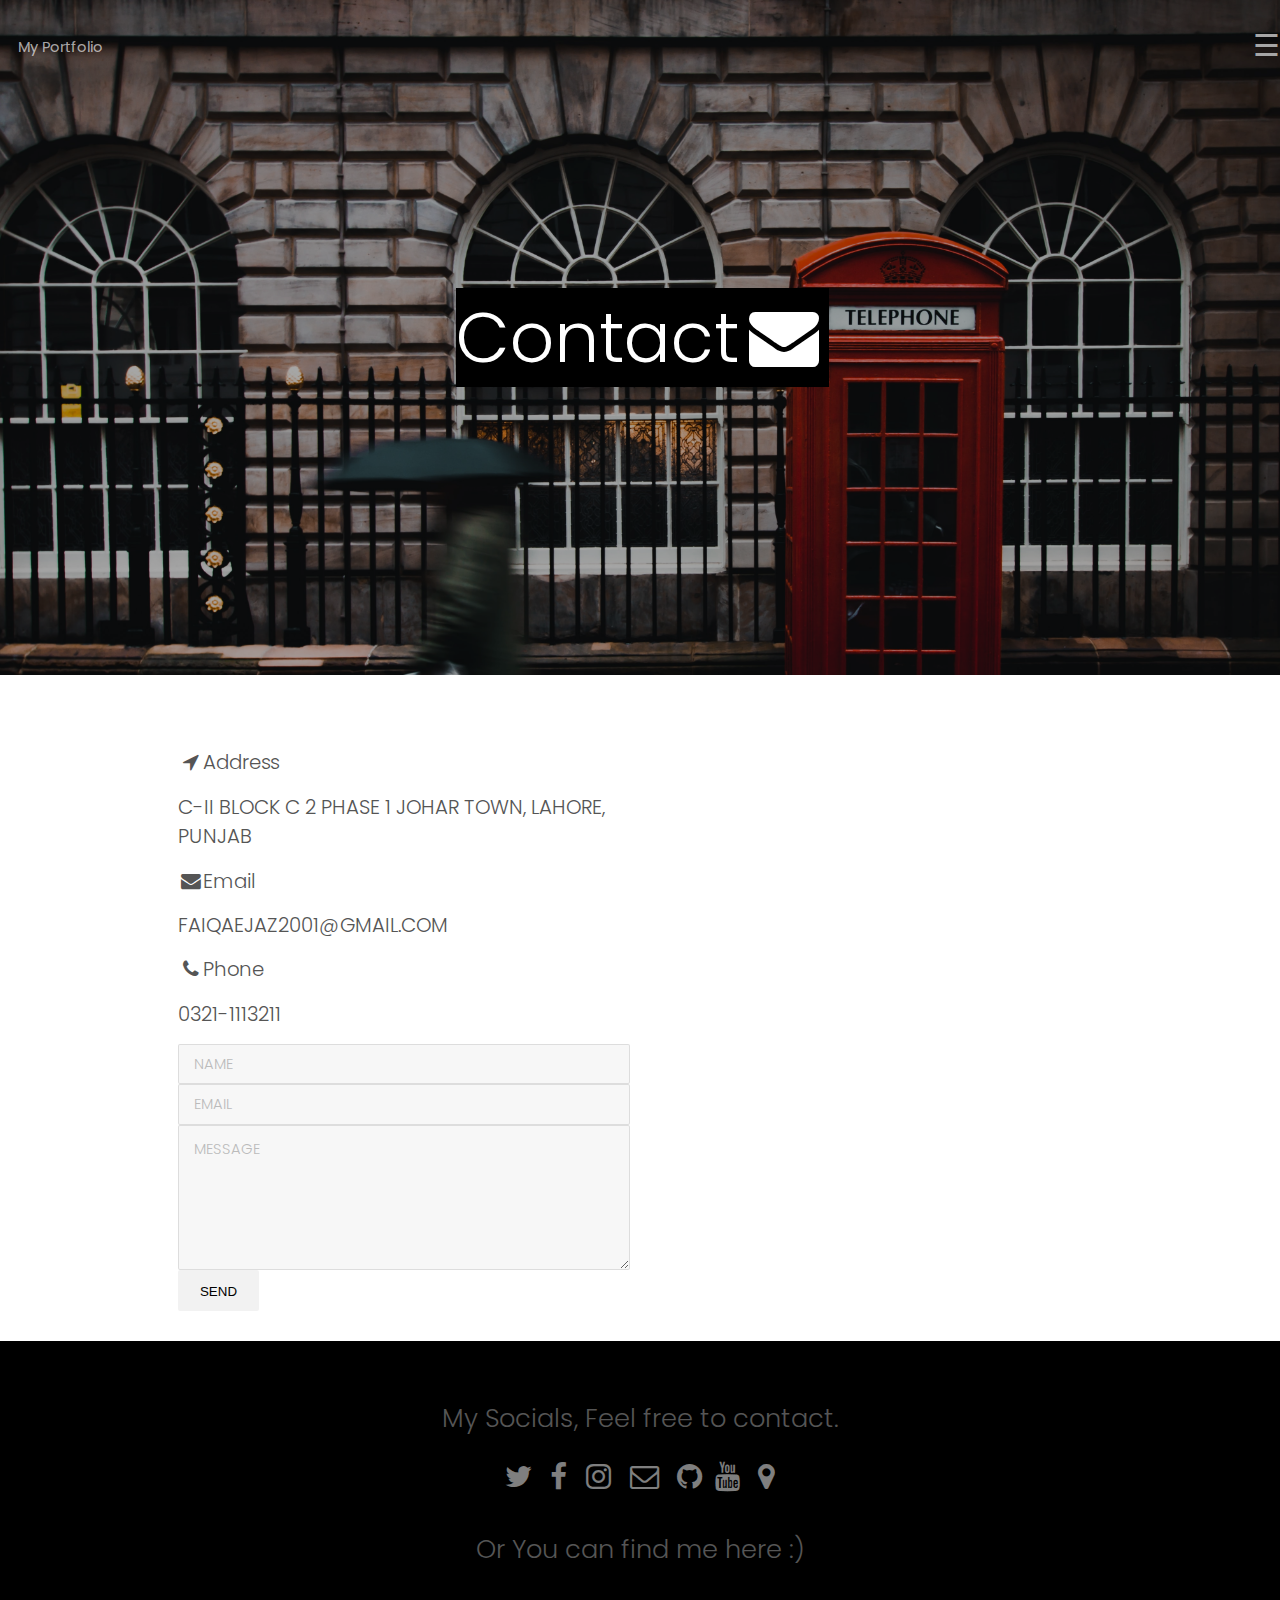
<file: contact.html>
<!DOCTYPE HTML>
<html lang="en">
	<head>
		<title>Faiqa Ejaz :)</title>
		<meta charset="utf-8" />
		<meta name="viewport" content="width=device-width, initial-scale=1" />
		<link rel="stylesheet" href="assets/css/main.css" />
    <script type="text/javascript">
    </script>
	</head>
	<body>
		<!-- Header -->
		<header id="header" class="alt">
			<div class="logo"><a href=""> <span>My Portfolio&nbsp;</span></a></div>
			
			<div id="myNav" class="overlay">
			  <a href="javascript:void(0)" class="closebtn" onclick="closeNav()">&times;</a>
			  <div class="overlay-content">
          <a href="./index.html"><i class="fa fa-fw fa-home"></i> Home</a>
					<a href="./personalities.html"><i class="fa fa-fw fa-user"></i>Fav Personalities</a>
					<a href="./cities.html"><i class="fa fa-fw fa-camera-retro"></i>Fav Cities</a>
					<a href="./tourist.html"><i class="fa fa-fw fa-globe"></i>Fav Tourist Spots</a>
					<a href="./contact.html"><i class="fa fa-fw fa-envelope"></i>Contact</a>
			  </div>
			</div>
			<span style="font-size:30px;cursor:pointer" onclick="openNav()"> &#9776;  </span>
			
			<script>
			function openNav() {
			  document.getElementById("myNav").style.height = "100%";
			}
			
			function closeNav() {
			  document.getElementById("myNav").style.height = "0%";
            }
			</script>
     </header>
		<!-- Banner -->
			<section class="banner full">
				<article>
          <img src="images/contact.jpg"  alt="" />
          <div class="inner">
            <header>
              <div class="align-center">
                <a href="#contact" class="btn">Contact<i class="fa fa-fw fa-envelope"></i></a>
              </footer>
            </div>
            </header>
          </div>
          <style>
          .btn{
            font-size: 70px;
            background-color: black;
            }
          </style>
        </article>
        </section>

<!-- contact -->
<div id="contact"></div>
<div class="container">
<div class="row">
  <section class="contact">
    <div class="section-center clearfix">
      <article class="contact-info">
        <div class="contact-item">
          <h3 class="contact-title">
            <span class="contact-icon">
              <i class="fa fa-fw fa-location-arrow"></i>Address</span>
          </h3>
          <h3 class="contact-text">
            C-II Block C 2 Phase 1 Johar Town, Lahore, Punjab
          </h3>
        </div>
        <div class="contact-item">
          <h3 class="contact-title">
            <span class="contact-icon"><i class="fa fa-fw fa-envelope"></i></span
            >Email
          </h3>
          <h3 class="contact-text">faiqaejaz2001@gmail.com</h3>
        </div>
        <div class="contact-item">
          <h3 class="contact-title">
            <span class="contact-icon"><i class="fa fa-fw fa-phone"></i></span
            >Phone
          </h3>
          <h3 class="contact-text">0321-1113211</h3>
        </div>
      </article>
    </div>
      <!--Form-->
      <article class="contact-form">
        <form
          action="https://formspree.io/learncodetutorial@gmail.com"
          method="POST"
          class="form-group"
        >
          <input
            type="text"
            name="Name"
            placeholder="Name"
            class="form-control"
          />
          <input
            type="email"
            name="Email"
            placeholder="Email"
            class="form-control"
          />
          <textarea
            name="Message"
            rows="5"
            class="form-control"
            placeholder="Message"
          ></textarea>
          <button type="submit" class="main-btn">send</button>
        </form>
      </div>
      </article>
      </div>
  </section>
</div>
</div>

<style>
.contact-text {
  text-transform: uppercase;
}
.form-control::placeholder {
  color: var(--primaryColor);
  text-transform: uppercase;
  letter-spacing: var(--letterSpacing);
}
 @media screen and (min-width: 992px) {
  .contact-info,
  .contact-form {
    float: left;
    width: 90%;
    padding: 0 1rem;
  }
  .contact-info {
    padding-top: 5rem;
  }
} 
</style>
  			<!-- Footer -->
			<footer id="footer">
				<h2>My Socials, Feel free to contact.</h2>
				<div class="container">
					<ul class="icons">
						<li><a href="https://twitter.com/?lang=en" class="icon fa-twitter"><span class="label">Twitter</span></a></li>
						<li><a href="https://www.facebook.com/" class="icon fa-facebook"><span class="label">Facebook</span></a></li>
						<li><a href="https://www.instagram.com/" class="icon fa-instagram"><span class="label">Instagram</span></a></li>
						<li><a href="https://mail.google.com/mail/u/0/#inbox" class="icon fa-envelope-o"><span class="label">Email</span></a></li>
						<li><a href="https://github.com/faiqa7" class="icon fa fa-fw fa-github"></a></li>
            <li><a href="https://youtu.be/xFYvAy6H_ac" class="icon fa-youtube"><span class="label">Email</span></a></li>
						<li><a href="https://www.google.com/maps/place/University+of+Management+%26+Technology/@31.451599,74.291241,16.75z/data=!4m5!3m4!1s0x39190143e0e99feb:0xf39379efff4dd86!8m2!3d31.4517252!4d74.2936701" class="icon fa-map-marker"><span class="label">Email</span></a></li>
						</ul>
						</div>
				       <h2>Or You can find me here :)</h2>
				       <p> <iframe src="https://www.google.com/maps/embed?pb=!1m18!1m12!1m3!1d3403.6345925134315!2d74.29148141499414!3d31.451725181392355!2m3!1f0!2f0!3f0!3m2!1i1024!2i768!4f13.1!3m3!1m2!1s0x39190143e0e99feb%3A0xf39379efff4dd86!2sUniversity%20of%20Management%20%26%20Technology!5e0!3m2!1sen!2s!4v1612850833117!5m2!1sen!2s" 
						width="400" height="300" frameborder="0" style="border:0;" allowfullscreen="" aria-hidden="false" tabindex="0"></iframe></p>
				<div >
					 @Faiqa Ejaz
				</div>
			</footer>
        <!-- Scripts -->
			<script src="assets/js/jquery.min.js"></script>
			<script src="assets/js/jquery.scrollex.min.js"></script>
			<script src="assets/js/skel.min.js"></script>
			<script src="assets/js/util.js"></script>
			<script src="assets/js/main.js"></script>
			
	</body>
</html>
</file>
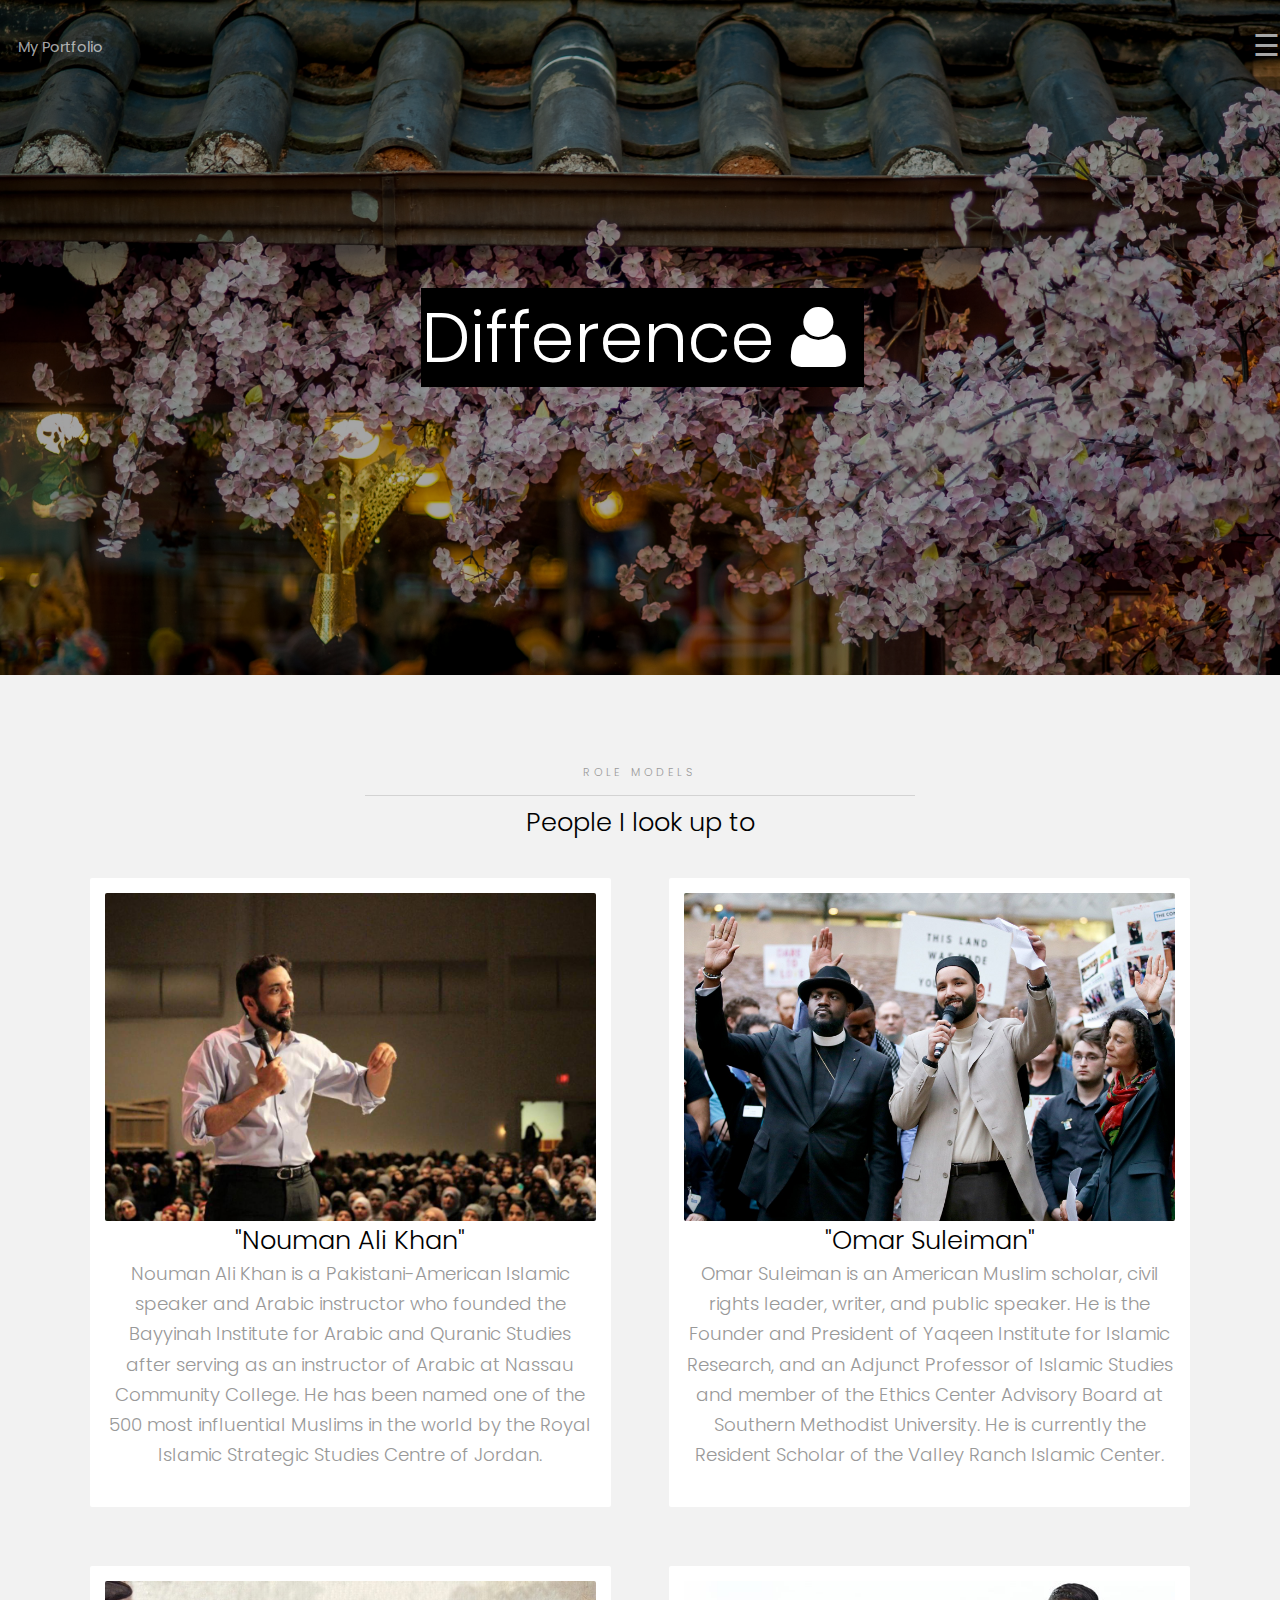
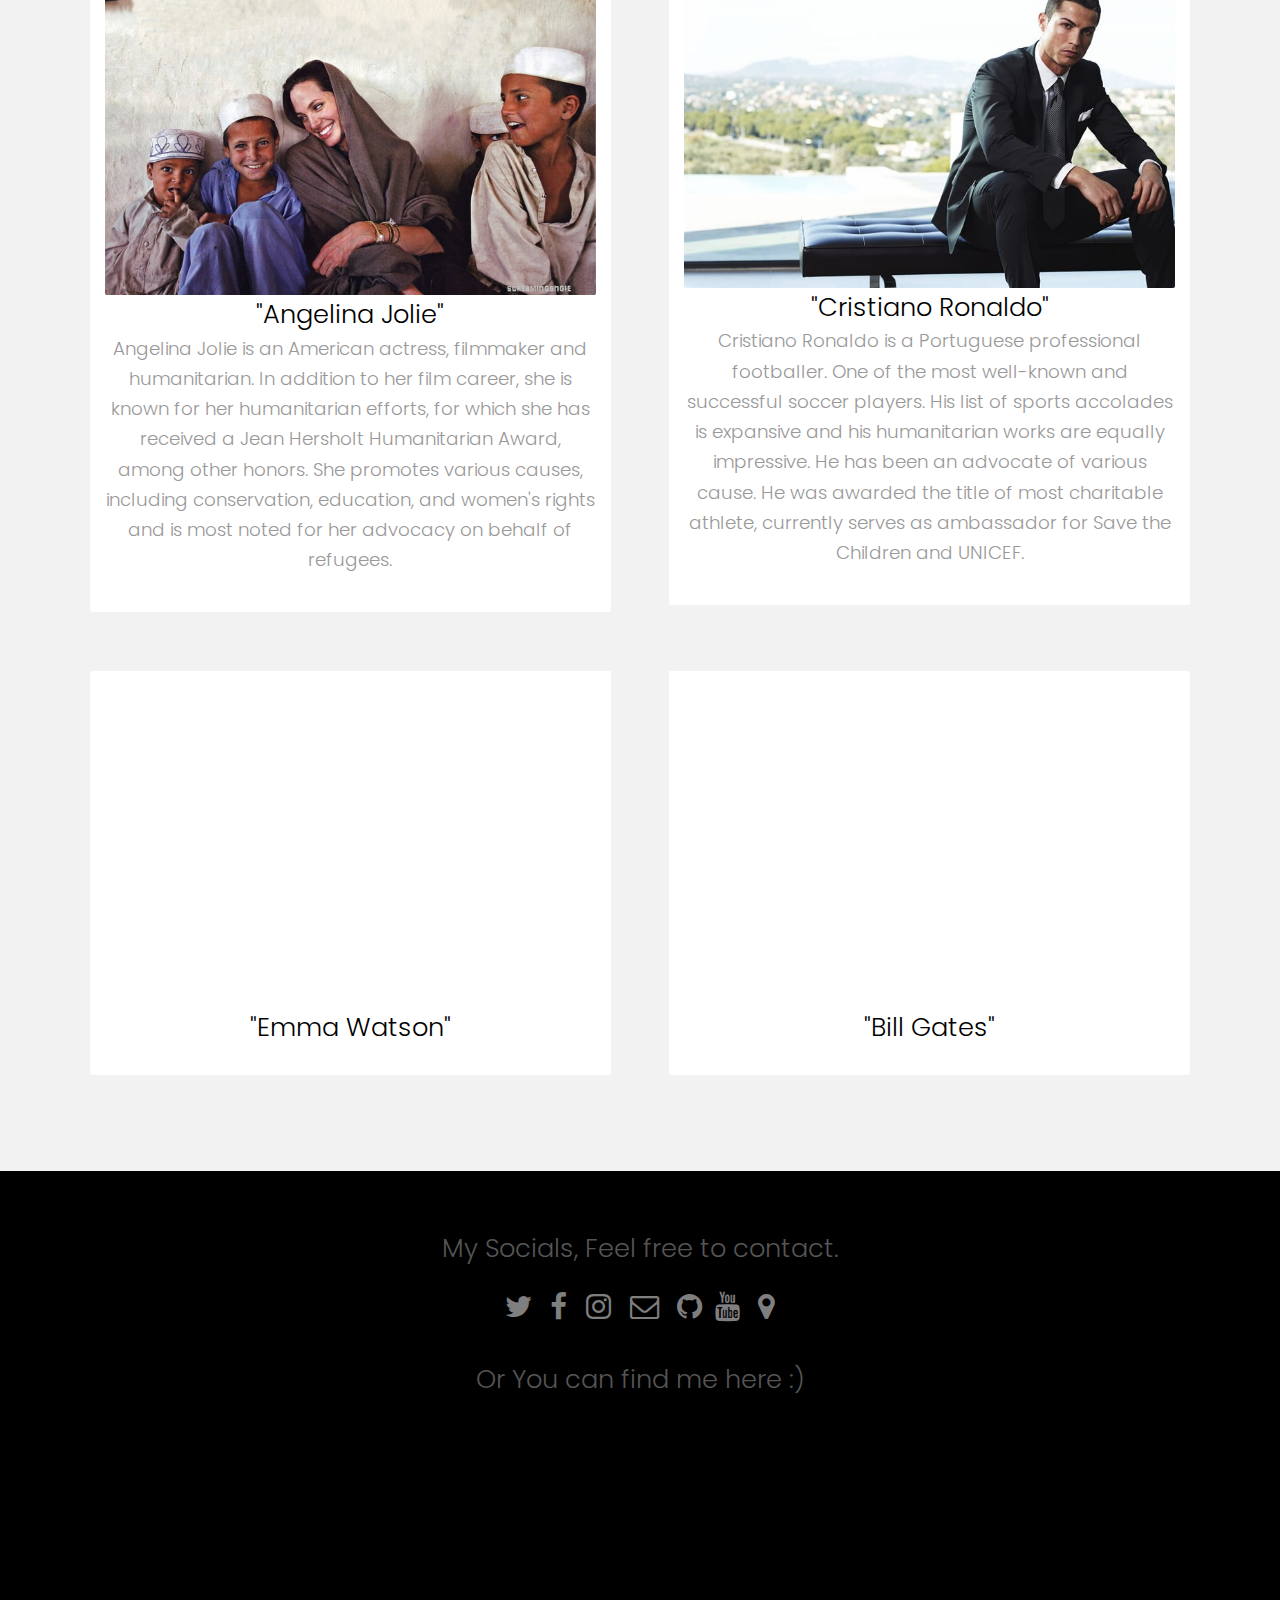
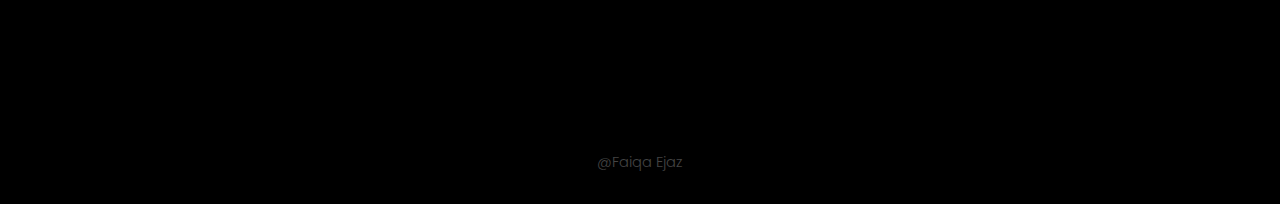
<file: personalities.html>
<!DOCTYPE HTML>
<html lang="en">
	<head>
		<title>Faiqa Ejaz :)</title>
		<meta charset="utf-8" />
		<meta name="viewport" content="width=device-width, initial-scale=1" />
		<link rel="stylesheet" href="assets/css/main.css" />
    <script type="text/javascript">
    </script>
	</head>
	<body>
		<!-- Header -->
		<header id="header" class="alt">
			<div class="logo"><a href=""> <span>My Portfolio&nbsp;</span></a></div>
			
			<div id="myNav" class="overlay">
			  <a href="javascript:void(0)" class="closebtn" onclick="closeNav()">&times;</a>
			  <div class="overlay-content">
                <a href="./index.html"><i class="fa fa-fw fa-home"></i> Home</a>
                <a href="./personalities.html"><i class="fa fa-fw fa-user"></i>Fav Personalities</a>
                <a href="./cities.html"><i class="fa fa-fw fa-camera-retro"></i>Fav Cities</a>
                <a href="./tourist.html"><i class="fa fa-fw fa-globe"></i>Fav Tourist Spots</a>
                <a href="./contact.html"><i class="fa fa-fw fa-envelope"></i>Contact</a>
             </div>
			</div>
			<span style="font-size:30px;cursor:pointer" onclick="openNav()"> &#9776;  </span>
			
			<script>
			function openNav() {
			  document.getElementById("myNav").style.height = "100%";
			}
			
			function closeNav() {
			  document.getElementById("myNav").style.height = "0%";
            }
			</script>
     </header>
		<!-- Banner -->
			<section class="banner full">
				<article>
					<img src="images/per.jpg"  alt="" />
					<div class="inner">
						<header>
							<div class="align-center">
								<a href="#three" class="btn">Difference<i class="fa fa-fw fa-user"></i></a>
							</footer>
						</div>
						</header>
					</div>
					<style>
					.btn{
						font-size: 70px;
						background-color: black;
						}
					</style>
				</article>
            </section>
        <!-- Personalities -->
			<section id="three" class="wrapper style2">
				<div class="inner">
					<header class="align-center">
						<p class="special">Role Models</p>
						<h2>People I look up to</h2>
					</header>
					<div class="gallery">
                        <div>
							<div class="image fit">
								<a href="https://en.wikipedia.org/wiki/Nouman_Ali_Khan"><img src="images/nouman.jpg" alt=""></a>
								<div class="inner">
									<header class="align-center">
										<h2>"Nouman Ali Khan"</h2>
										<p>Nouman Ali Khan is a Pakistani-American Islamic speaker and Arabic instructor who founded the Bayyinah Institute for Arabic
											 and Quranic Studies after serving as an instructor of Arabic at Nassau Community College.
											 He has been named one of the 500 most influential Muslims in the world by the Royal Islamic Strategic Studies Centre of Jordan.</p>
								    </header>
								</div>
							</div>
						</div>
						<div>
							<div class="image fit">
						    <a href="https://en.wikipedia.org/wiki/Omar_Suleiman_(imam)"><img src="images/omar.jpg" alt=""></a> 
							<div class="inner">
								<header class="align-center">
									<h2>"Omar Suleiman"</h2>
									<p>Omar Suleiman is an American Muslim scholar, civil rights leader, writer, and public speaker. 
										He is the Founder and President of Yaqeen Institute for Islamic Research, and an Adjunct 
										Professor of Islamic Studies and member of the Ethics Center Advisory Board at Southern Methodist University.
									    He is currently the Resident Scholar of the Valley Ranch Islamic Center.
										</p>
							          
									</header>
							</div>
						     </div>
						</div>
						<div>
							<div class="image fit">
						    <a href="https://en.wikipedia.org/wiki/Angelina_Jolie"><img src="images/angelina.jpg" alt=""></a> 
							<div class="inner">
								<header class="align-center">
									<h2>"Angelina Jolie"</h2>
									<p>Angelina Jolie is an American actress, filmmaker and humanitarian. In addition to her film career, 
										 she is known for her humanitarian efforts, for which she has received a Jean Hersholt Humanitarian Award,
										  among other honors. 
										 She promotes various causes, including conservation, education, and women's rights and is most noted for her advocacy on behalf of refugees.
										 
									</p>
							    </header>
							</div>
						     </div>
						</div>
						<div>
							<div class="image fit">
						    <a href="https://en.wikipedia.org/wiki/Cristiano_Ronaldo"><img src="images/CR.jpg" alt=""></a> 
							<div class="inner">
								<header class="align-center">
									<h2>"Cristiano Ronaldo"</h2>
									<p>Cristiano Ronaldo is a Portuguese professional footballer. One of the most well-known and successful soccer players. 
										His list of sports accolades is expansive and his humanitarian works are equally impressive. He has been an advocate of various cause.
										He was awarded the title of most charitable athlete, currently serves as ambassador 
										for Save the Children and UNICEF. 
									</p>
							    </header>
							</div>
						     </div>
						</div>
						<div>
							<div class="image fit">
						    <a><iframe width="530" height="315" src="https://www.youtube.com/embed/2C4c7VR8X7I" title="YouTube video player" frameborder="0" allow="accelerometer; autoplay; clipboard-write; encrypted-media; gyroscope; picture-in-picture" allowfullscreen></iframe></a> 
							<div class="inner">
								<header class="align-center">
									<h2>"Emma Watson"</h2>
							    </header>
							</div>
						     </div>
						</div>
					    <div>
							<div class="image fit">
						    <a><iframe width="530" height="315" src="https://www.youtube.com/embed/JaF-fq2Zn7I" title="YouTube video player" frameborder="0" allow="accelerometer; autoplay; clipboard-write; encrypted-media; gyroscope; picture-in-picture" allowfullscreen></iframe></a> 
							<div class="inner">
								<header class="align-center">
									<h2>"Bill Gates"</h2>
							    </header>
							</div>
						     </div>
						</div>
					</section>



  			<!-- Footer -->
			<footer id="footer">
				<h2>My Socials, Feel free to contact.</h2>
				<div class="container">
					<ul class="icons">
						<li><a href="https://twitter.com/?lang=en" class="icon fa-twitter"><span class="label">Twitter</span></a></li>
						<li><a href="https://www.facebook.com/" class="icon fa-facebook"><span class="label">Facebook</span></a></li>
						<li><a href="https://www.instagram.com/" class="icon fa-instagram"><span class="label">Instagram</span></a></li>
						<li><a href="https://mail.google.com/mail/u/0/#inbox" class="icon fa-envelope-o"><span class="label">Email</span></a></li>
						<li><a href="https://github.com/faiqa7" class="icon fa fa-fw fa-github"></a></li>
                        <li><a href="https://youtu.be/xFYvAy6H_ac" class="icon fa-youtube"><span class="label">Email</span></a></li>
						<li><a href="https://www.google.com/maps/place/University+of+Management+%26+Technology/@31.451599,74.291241,16.75z/data=!4m5!3m4!1s0x39190143e0e99feb:0xf39379efff4dd86!8m2!3d31.4517252!4d74.2936701" class="icon fa-map-marker"><span class="label">Email</span></a></li>
						</ul>
						</div>
				       <h2>Or You can find me here :)</h2>
				       <p> <iframe src="https://www.google.com/maps/embed?pb=!1m18!1m12!1m3!1d3403.6345925134315!2d74.29148141499414!3d31.451725181392355!2m3!1f0!2f0!3f0!3m2!1i1024!2i768!4f13.1!3m3!1m2!1s0x39190143e0e99feb%3A0xf39379efff4dd86!2sUniversity%20of%20Management%20%26%20Technology!5e0!3m2!1sen!2s!4v1612850833117!5m2!1sen!2s" 
						width="400" height="300" frameborder="0" style="border:0;" allowfullscreen="" aria-hidden="false" tabindex="0"></iframe></p>
				<div >
					 @Faiqa Ejaz
				</div>
			</footer>
        <!-- Scripts -->
			<script src="assets/js/jquery.min.js"></script>
			<script src="assets/js/jquery.scrollex.min.js"></script>
			<script src="assets/js/skel.min.js"></script>
			<script src="assets/js/util.js"></script>
			<script src="assets/js/main.js"></script>
			
	</body>
</html>
</file>
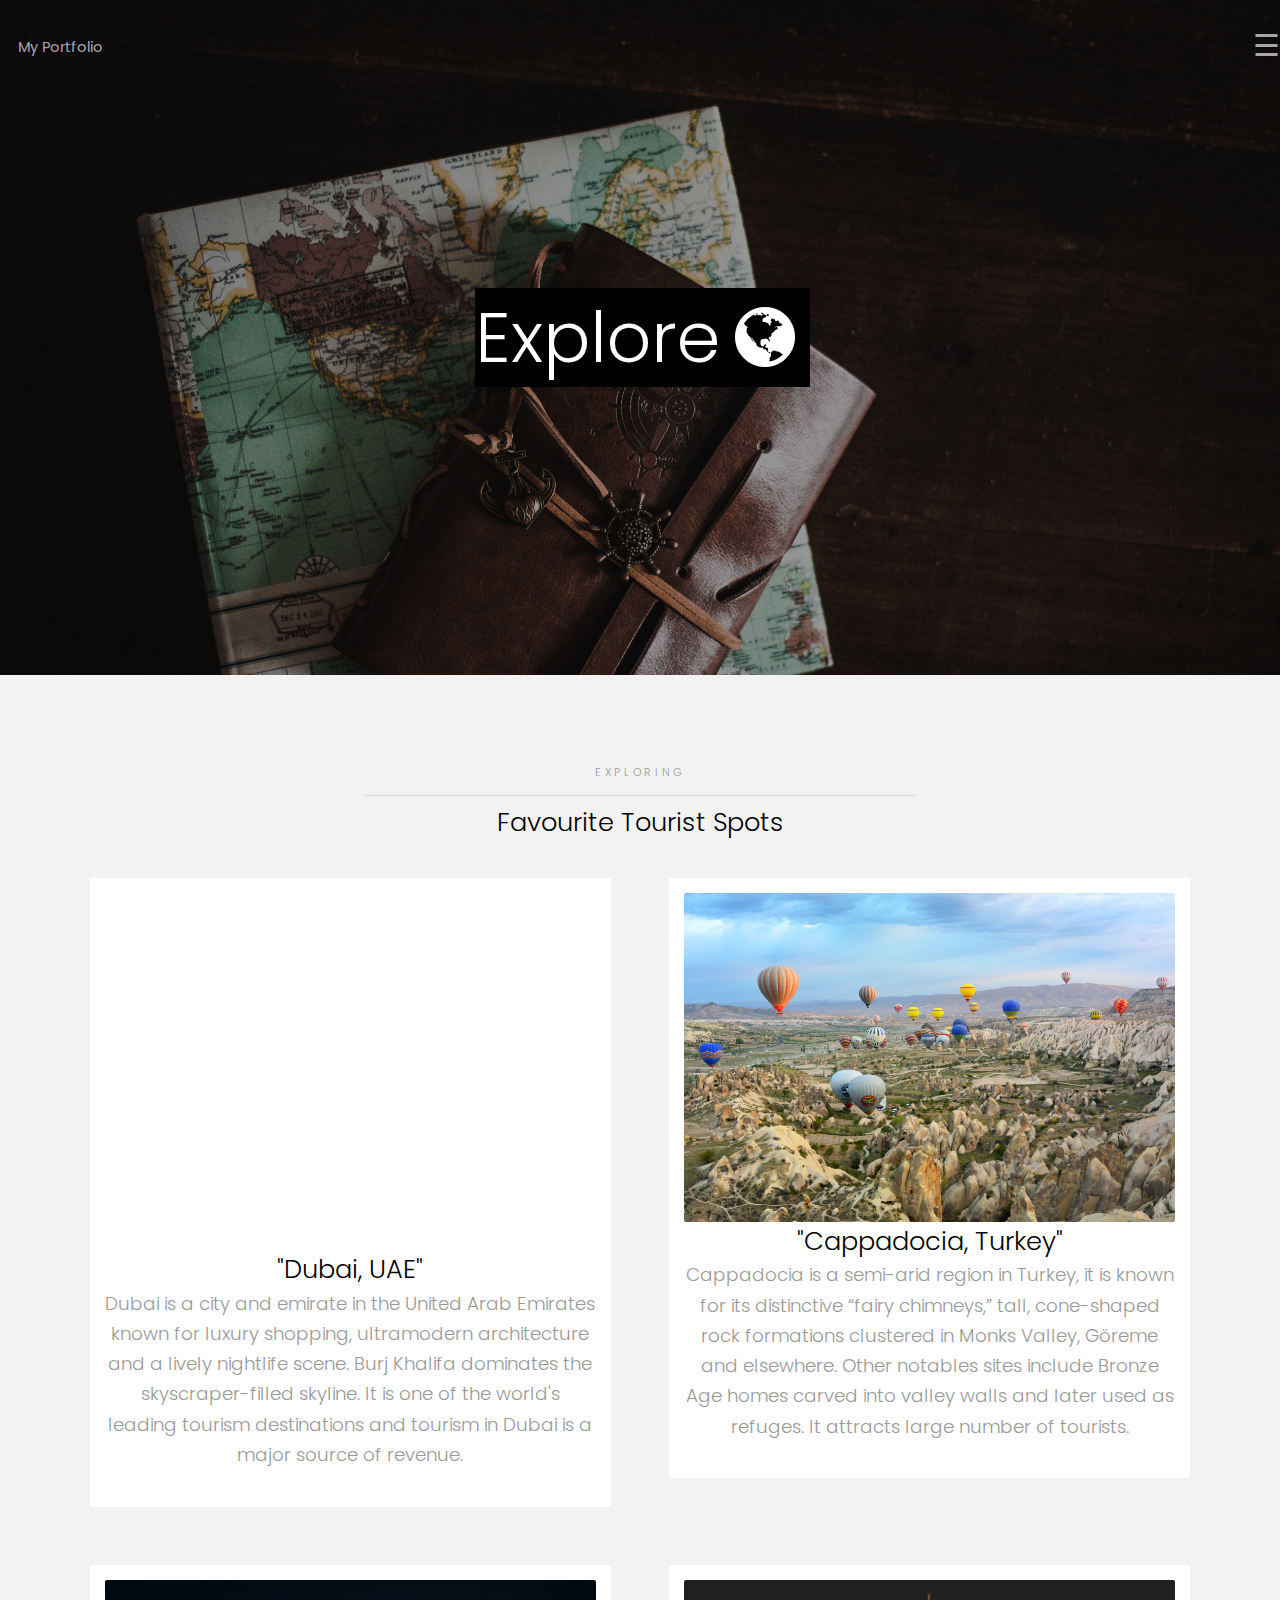
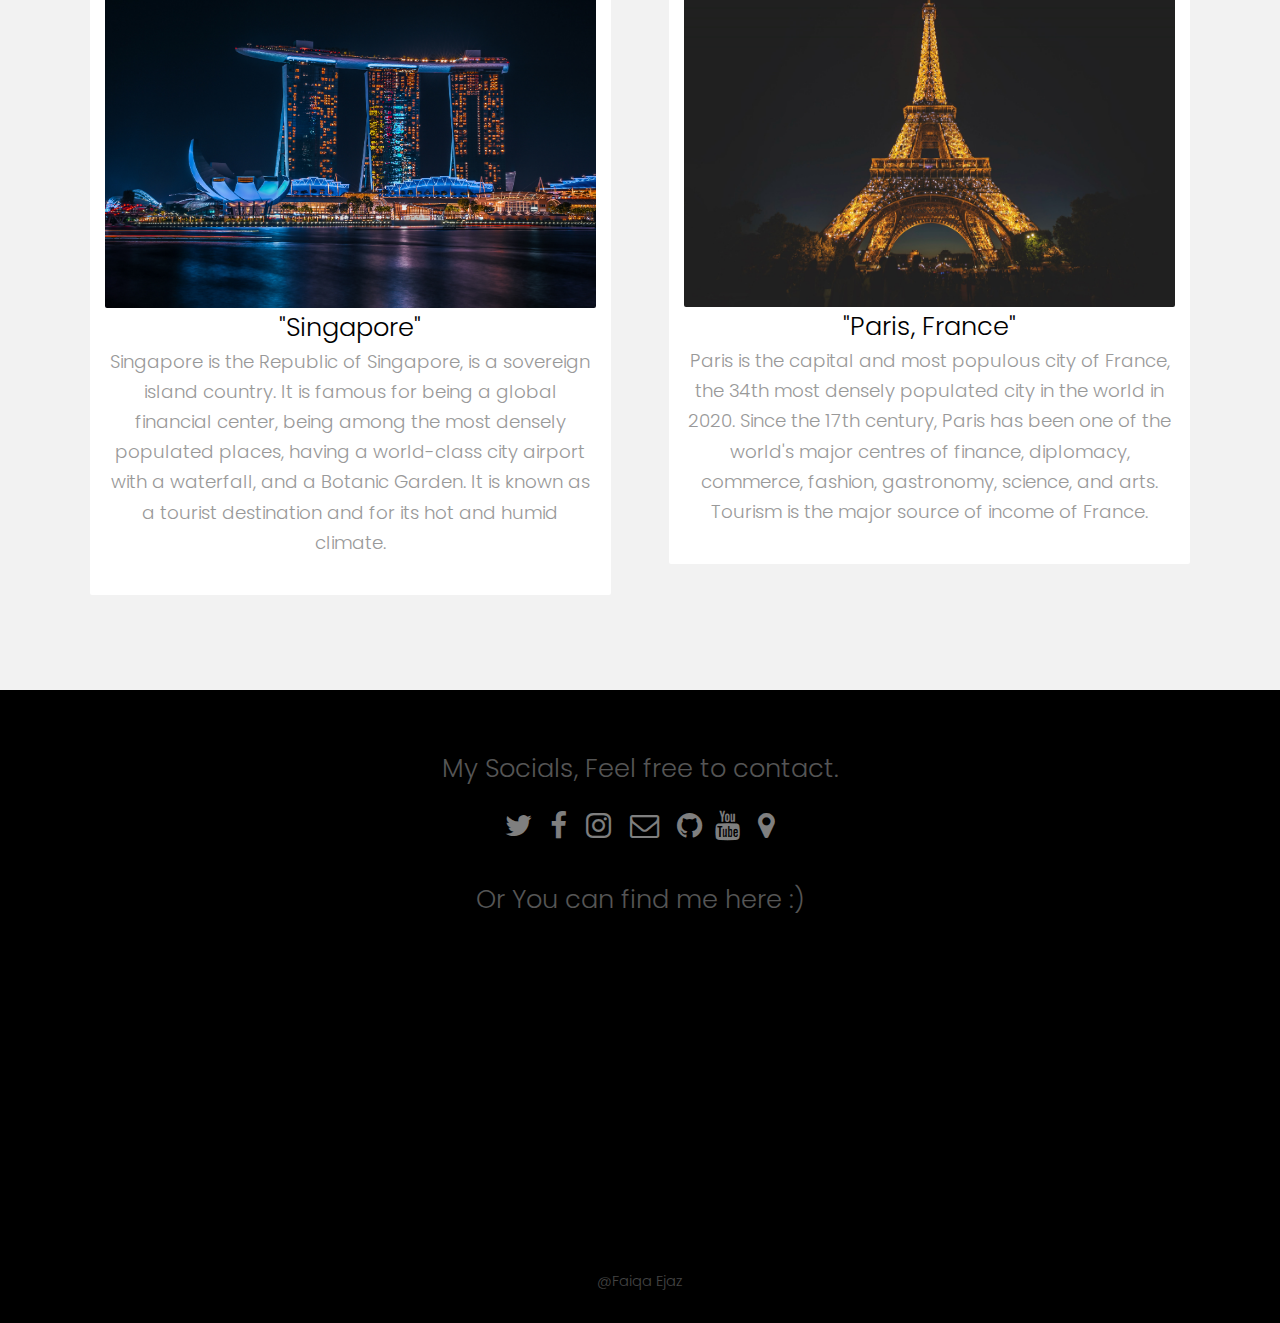
<file: tourist.html>
<!DOCTYPE HTML>
<html lang="en">
	<head>
		<title>Faiqa Ejaz :)</title>
		<meta charset="utf-8" />
		<meta name="viewport" content="width=device-width, initial-scale=1" />
		<link rel="stylesheet" href="assets/css/main.css" />
    <script type="text/javascript">
    </script>
	</head>
	<body>
		<!-- Header -->
		<header id="header" class="alt">
			<div class="logo"><a href=""> <span>My Portfolio&nbsp;</span></a></div>
			
			<div id="myNav" class="overlay">
			  <a href="javascript:void(0)" class="closebtn" onclick="closeNav()">&times;</a>
			  <div class="overlay-content">
                <a href="./index.html"><i class="fa fa-fw fa-home"></i> Home</a>
                <a href="./personalities.html"><i class="fa fa-fw fa-user"></i>Fav Personalities</a>
                <a href="./cities.html"><i class="fa fa-fw fa-camera-retro"></i>Fav Cities</a>
                <a href="./tourist.html"><i class="fa fa-fw fa-globe"></i>Fav Tourist Spots</a>
                <a href="./contact.html"><i class="fa fa-fw fa-envelope"></i>Contact</a>
          </div>
			</div>
			<span style="font-size:30px;cursor:pointer" onclick="openNav()"> &#9776;  </span>
			
			<script>
			function openNav() {
			  document.getElementById("myNav").style.height = "100%";
			}
			
			function closeNav() {
			  document.getElementById("myNav").style.height = "0%";
            }
			</script>
     </header>
		<!-- Banner -->
			<section class="banner full">
				<article>
					<img src="images/exp.jpg"  alt="" />
					<div class="inner">
						<header>
							<div class="align-center">
								<a href="#three" class="btn">Explore<i class="fa fa-fw fa-globe"></i></a>
							</footer>
						</div>
						</header>
					</div>
					<style>
					.btn{
						font-size: 70px;
						background-color:black;
						}
					</style>
				</article>
            </section>
	     <!-- Tourist -->
			<section id="three" class="wrapper style2">
				<div class="inner">
					<header class="align-center">
						<p class="special">Exploring</p>
						<h2>Favourite Tourist Spots</h2>
					</header>
					<div class="gallery">
                        <div>
							<div class="image fit">
								<a><iframe width="530" height="350" src="https://www.youtube.com/embed/IdejM6wCkxA" title="YouTube video player" frameborder="0" allow="" allowfullscreen></iframe></a>
								<div class="inner">
									<header class="align-center">
										<h2>"Dubai, UAE"</h2>
										<P>Dubai is a city and emirate in the United Arab Emirates known for luxury shopping, ultramodern architecture and a lively nightlife scene. Burj Khalifa dominates the skyscraper-filled skyline. 
										   It is one of the world's leading tourism destinations and tourism in Dubai is a major source of revenue.
										</P>
								    </header>
								</div>
							</div>
						</div>
						<div>
							<div class="image fit">
						    <a href="https://youtu.be/x8wxfvo0rtM"><img src="images/turkey2.jpg" alt=""></a> 
							<div class="inner">
								<header class="align-center">
									<h2>"Cappadocia, Turkey"</h2>
									<p>Cappadocia is a semi-arid region in Turkey, it is known for its distinctive “fairy chimneys,” tall, cone-shaped rock formations clustered in Monks Valley, Göreme and elsewhere.
										 Other notables sites include Bronze Age homes carved into valley walls and later used as refuges. 
									     It attracts large number of tourists.
									</p>
							          
									</header>
							</div>
						     </div>
						</div>
						<div>
							<div class="image fit">
						    <a href="https://youtu.be/aaGJ_fDcceg"><img src="images/sing1.jpg" alt=""></a> 
							<div class="inner">
								<header class="align-center">
									<h2>"Singapore"</h2>
									<p>Singapore is the Republic of Singapore, is a sovereign island country.
										It is famous for being a global financial center, being among the most densely populated places, having a world-class city airport with a waterfall, and a Botanic Garden.
										It is known as a tourist destination and for its hot and humid climate.

									</p>
							    </header>
							</div>
						     </div>
						</div>
						<div>
							<div class="image fit">
						    <a href="https://youtu.be/72kRM86V-dw"><img src="images/paris1.jpg" alt=""></a> 
							<div class="inner">
								<header class="align-center">
									<h2>"Paris, France"</h2>
									<p>Paris is the capital and most populous city of France, the 34th most densely populated city in the world in 2020. 
										Since the 17th century, Paris has been one of the world's major centres of finance, diplomacy, commerce, fashion, gastronomy, science, and arts. 
										Tourism is the major source of income of France.

									</p>
							    </header>
							</div>
						     </div>
						</div>
					</section>

  			<!-- Footer -->
			<footer id="footer">
				<h2>My Socials, Feel free to contact.</h2>
				<div class="container">
					<ul class="icons">
						<li><a href="https://twitter.com/?lang=en" class="icon fa-twitter"><span class="label">Twitter</span></a></li>
						<li><a href="https://www.facebook.com/" class="icon fa-facebook"><span class="label">Facebook</span></a></li>
						<li><a href="https://www.instagram.com/" class="icon fa-instagram"><span class="label">Instagram</span></a></li>
						<li><a href="https://mail.google.com/mail/u/0/#inbox" class="icon fa-envelope-o"><span class="label">Email</span></a></li>
						<li><a href="https://github.com/faiqa7" class="icon fa fa-fw fa-github"></a></li>
                        <li><a href="https://youtu.be/xFYvAy6H_ac" class="icon fa-youtube"><span class="label">Email</span></a></li>
						<li><a href="https://www.google.com/maps/place/University+of+Management+%26+Technology/@31.451599,74.291241,16.75z/data=!4m5!3m4!1s0x39190143e0e99feb:0xf39379efff4dd86!8m2!3d31.4517252!4d74.2936701" class="icon fa-map-marker"><span class="label">Email</span></a></li>
						</ul>
						</div>
				       <h2>Or You can find me here :)</h2>
					   <p> <iframe src="https://www.google.com/maps/embed?pb=!1m18!1m12!1m3!1d3403.6345925134315!2d74.29148141499414!3d31.451725181392355!2m3!1f0!2f0!3f0!3m2!1i1024!2i768!4f13.1!3m3!1m2!1s0x39190143e0e99feb%3A0xf39379efff4dd86!2sUniversity%20of%20Management%20%26%20Technology!5e0!3m2!1sen!2s!4v1612850833117!5m2!1sen!2s" 
						width="400" height="300" frameborder="0" style="border:0;" allowfullscreen="" aria-hidden="false" tabindex="0"></iframe>
					   </p>
						<div >
					 @Faiqa Ejaz
				</div>
			</footer>
        <!-- Scripts -->
			<script src="assets/js/jquery.min.js"></script>
			<script src="assets/js/jquery.scrollex.min.js"></script>
			<script src="assets/js/skel.min.js"></script>
			<script src="assets/js/util.js"></script>
			<script src="assets/js/main.js"></script>
			
	</body>
</html>
</file>
<file: assets/css/main.css>
@charset "UTF-8";
@import url(font-awesome.min.css);
@import url("https://fonts.googleapis.com/css?family=Poppins:300,400,500,600,700");

/* Reset */

	html, body, div, span, applet, object, iframe, h1, h2, h3, h4, h5, h6, p, blockquote, pre, a, abbr, acronym, address, big, cite, code, del, dfn, em, img, ins, kbd, q, s, samp, small, strike, strong, sub, sup, tt, var, b, u, i, center, dl, dt, dd, ol, ul, li, fieldset, form, label, legend, table, caption, tbody, tfoot, thead, tr, th, td, article, aside, canvas, details, embed, figure, figcaption, footer, header, hgroup, menu, nav, output, ruby, section, summary, time, mark, audio, video {
		margin: 0;
		padding: 0;
		border: 0;
		font-size: 100%;
		font: inherit;
		vertical-align: baseline;
	}

	article, aside, details, figcaption, figure, footer, header, hgroup, menu, nav, section {
		display: block;
	}

	body {
		line-height: 1;
	}

	ol, ul {
		list-style: none;
	}

	blockquote, q {
		quotes: none;
	}

	blockquote:before, blockquote:after, q:before, q:after {
		content: '';
		content: none;
	}

	table {
		border-collapse: collapse;
		border-spacing: 0;
	}

	body {
		-webkit-text-size-adjust: none;
	}

/* Box Model */

	*, *:before, *:after {
		-moz-box-sizing: border-box;
		-webkit-box-sizing: border-box;
		box-sizing: border-box;
	}

/* Containers */

	.container {
		margin-left: auto;
		margin-right: auto;
	}

	.container.\31 25\25 {
		width: 100%;
		max-width: 100rem;
		min-width: 80rem;
	}

	.container.\37 5\25 {
		width: 60rem;
	}

	.container.\35 0\25 {
		width: 40rem;
	}

	.container.\32 5\25 {
		width: 20rem;
	}

	.container {
		width: 80rem;
	}

	body {
		font-family: 'Lato', sans-serif;
	  }
	  
	  .overlay {
		height: 0%;
		width: 100%;
		position: fixed;
		z-index: 1;
		top: 0;
		left: 0;
		background-color: rgb(0,0,0);
		background-color: rgba(0,0,0, 0.9);
		overflow-y: hidden;
		transition: 0.5s;
	  }
	  
	  .overlay-content {
		position: relative;
		top: 25%;
		width: 100%;
		text-align: center;
		margin-top: 30px;
	  }
	  
	  .overlay a {
		padding: 8px;
		text-decoration: none;
		font-size: 36px;
		color: #818181;
		display: block;
		transition: 0.3s;
	  }
	  
	  .overlay a:hover, .overlay a:focus {
		color: #f1f1f1;
	  }
	  
	  .overlay .closebtn {
		position: absolute;
		top: 20px;
		right: 45px;
		font-size: 60px;
	  }
	  
	  @media screen and (max-height: 450px) {
		.overlay {overflow-y: auto;}
		.overlay a {font-size: 20px}
		.overlay .closebtn {
		font-size: 40px;
		top: 15px;
		right: 35px;
		}
	  }

	@media screen and (max-width: 1680px) {

		.container.\31 25\25 {
			width: 100%;
			max-width: 100rem;
			min-width: 80rem;
		}

		.container.\37 5\25 {
			width: 60rem;
		}

		.container.\35 0\25 {
			width: 40rem;
		}

		.container.\32 5\25 {
			width: 20rem;
		}

		.container {
			width: 80rem;
		}

	}

	@media screen and (max-width: 1280px) {

		.container.\31 25\25 {
			width: 100%;
			max-width: 81.25rem;
			min-width: 65rem;
		}

		.container.\37 5\25 {
			width: 48.75rem;
		}

		.container.\35 0\25 {
			width: 32.5rem;
		}

		.container.\32 5\25 {
			width: 16.25rem;
		}

		.container {
			width: 65rem;
		}

	}

	@media screen and (max-width: 980px) {

		.container.\31 25\25 {
			width: 100%;
			max-width: 112.5%;
			min-width: 90%;
		}

		.container.\37 5\25 {
			width: 67.5%;
		}

		.container.\35 0\25 {
			width: 45%;
		}

		.container.\32 5\25 {
			width: 22.5%;
		}

		.container {
			width: 90%;
		}

	}

	@media screen and (max-width: 736px) {

		.container.\31 25\25 {
			width: 100%;
			max-width: 112.5%;
			min-width: 90%;
		}

		.container.\37 5\25 {
			width: 67.5%;
		}

		.container.\35 0\25 {
			width: 45%;
		}

		.container.\32 5\25 {
			width: 22.5%;
		}

		.container {
			width: 90% !important;
		}

	}

	@media screen and (max-width: 480px) {

		.container.\31 25\25 {
			width: 100%;
			max-width: 112.5%;
			min-width: 90%;
		}

		.container.\37 5\25 {
			width: 67.5%;
		}

		.container.\35 0\25 {
			width: 45%;
		}

		.container.\32 5\25 {
			width: 22.5%;
		}

		.container {
			width: 90% !important;
		}

	}

/* Grid */

	.row {
		border-bottom: solid 1px transparent;
		-moz-box-sizing: border-box;
		-webkit-box-sizing: border-box;
		box-sizing: border-box;
	}

	.row > * {
		float: left;
		-moz-box-sizing: border-box;
		-webkit-box-sizing: border-box;
		box-sizing: border-box;
	}

	.row:after, .row:before {
		content: '';
		display: block;
		clear: both;
		height: 0;
	}

	.row.uniform > * > :first-child {
		margin-top: 0;
	}

	.row.uniform > * > :last-child {
		margin-bottom: 0;
	}

	.row.\30 \25 > * {
		padding: 0 0 0 0rem;
	}

	.row.\30 \25 {
		margin: 0 0 -1px 0rem;
	}

	.row.uniform.\30 \25 > * {
		padding: 0rem 0 0 0rem;
	}

	.row.uniform.\30 \25 {
		margin: 0rem 0 -1px 0rem;
	}

	.row > * {
		padding: 0 0 0 2rem;
	}

	.row {
		margin: 0 0 -1px -2rem;
	}

	.row.uniform > * {
		padding: 2rem 0 0 2rem;
	}

	.row.uniform {
		margin: -2rem 0 -1px -2rem;
	}

	.row.\32 00\25 > * {
		padding: 0 0 0 4rem;
	}

	.row.\32 00\25 {
		margin: 0 0 -1px -4rem;
	}

	.row.uniform.\32 00\25 > * {
		padding: 4rem 0 0 4rem;
	}

	.row.uniform.\32 00\25 {
		margin: -4rem 0 -1px -4rem;
	}

	.row.\31 50\25 > * {
		padding: 0 0 0 3rem;
	}

	.row.\31 50\25 {
		margin: 0 0 -1px -3rem;
	}

	.row.uniform.\31 50\25 > * {
		padding: 3rem 0 0 3rem;
	}

	.row.uniform.\31 50\25 {
		margin: -3rem 0 -1px -3rem;
	}

	.row.\35 0\25 > * {
		padding: 0 0 0 1rem;
	}

	.row.\35 0\25 {
		margin: 0 0 -1px -1rem;
	}

	.row.uniform.\35 0\25 > * {
		padding: 1rem 0 0 1rem;
	}

	.row.uniform.\35 0\25 {
		margin: -1rem 0 -1px -1rem;
	}

	.row.\32 5\25 > * {
		padding: 0 0 0 0.5rem;
	}

	.row.\32 5\25 {
		margin: 0 0 -1px -0.5rem;
	}

	.row.uniform.\32 5\25 > * {
		padding: 0.5rem 0 0 0.5rem;
	}

	.row.uniform.\32 5\25 {
		margin: -0.5rem 0 -1px -0.5rem;
	}

	.\31 2u, .\31 2u\24 {
		width: 100%;
		clear: none;
		margin-left: 0;
	}

	.\31 1u, .\31 1u\24 {
		width: 91.6666666667%;
		clear: none;
		margin-left: 0;
	}

	.\31 0u, .\31 0u\24 {
		width: 83.3333333333%;
		clear: none;
		margin-left: 0;
	}

	.\39 u, .\39 u\24 {
		width: 75%;
		clear: none;
		margin-left: 0;
	}

	.\38 u, .\38 u\24 {
		width: 66.6666666667%;
		clear: none;
		margin-left: 0;
	}

	.\37 u, .\37 u\24 {
		width: 58.3333333333%;
		clear: none;
		margin-left: 0;
	}

	.\36 u, .\36 u\24 {
		width: 50%;
		clear: none;
		margin-left: 0;
	}

	.\35 u, .\35 u\24 {
		width: 41.6666666667%;
		clear: none;
		margin-left: 0;
	}

	.\34 u, .\34 u\24 {
		width: 33.3333333333%;
		clear: none;
		margin-left: 0;
	}

	.\33 u, .\33 u\24 {
		width: 25%;
		clear: none;
		margin-left: 0;
	}

	.\32 u, .\32 u\24 {
		width: 16.6666666667%;
		clear: none;
		margin-left: 0;
	}

	.\31 u, .\31 u\24 {
		width: 8.3333333333%;
		clear: none;
		margin-left: 0;
	}

	.\31 2u\24 + *,
	.\31 1u\24 + *,
	.\31 0u\24 + *,
	.\39 u\24 + *,
	.\38 u\24 + *,
	.\37 u\24 + *,
	.\36 u\24 + *,
	.\35 u\24 + *,
	.\34 u\24 + *,
	.\33 u\24 + *,
	.\32 u\24 + *,
	.\31 u\24 + * {
		clear: left;
	}

	.\-11u {
		margin-left: 91.66667%;
	}

	.\-10u {
		margin-left: 83.33333%;
	}

	.\-9u {
		margin-left: 75%;
	}

	.\-8u {
		margin-left: 66.66667%;
	}

	.\-7u {
		margin-left: 58.33333%;
	}

	.\-6u {
		margin-left: 50%;
	}

	.\-5u {
		margin-left: 41.66667%;
	}

	.\-4u {
		margin-left: 33.33333%;
	}

	.\-3u {
		margin-left: 25%;
	}

	.\-2u {
		margin-left: 16.66667%;
	}

	.\-1u {
		margin-left: 8.33333%;
	}

	@media screen and (max-width: 1680px) {

		.row > * {
			padding: 0 0 0 2rem;
		}

		.row {
			margin: 0 0 -1px -2rem;
		}

		.row.uniform > * {
			padding: 2rem 0 0 2rem;
		}

		.row.uniform {
			margin: -2rem 0 -1px -2rem;
		}

		.row.\32 00\25 > * {
			padding: 0 0 0 4rem;
		}

		.row.\32 00\25 {
			margin: 0 0 -1px -4rem;
		}

		.row.uniform.\32 00\25 > * {
			padding: 4rem 0 0 4rem;
		}

		.row.uniform.\32 00\25 {
			margin: -4rem 0 -1px -4rem;
		}

		.row.\31 50\25 > * {
			padding: 0 0 0 3rem;
		}

		.row.\31 50\25 {
			margin: 0 0 -1px -3rem;
		}

		.row.uniform.\31 50\25 > * {
			padding: 3rem 0 0 3rem;
		}

		.row.uniform.\31 50\25 {
			margin: -3rem 0 -1px -3rem;
		}

		.row.\35 0\25 > * {
			padding: 0 0 0 1rem;
		}

		.row.\35 0\25 {
			margin: 0 0 -1px -1rem;
		}

		.row.uniform.\35 0\25 > * {
			padding: 1rem 0 0 1rem;
		}

		.row.uniform.\35 0\25 {
			margin: -1rem 0 -1px -1rem;
		}

		.row.\32 5\25 > * {
			padding: 0 0 0 0.5rem;
		}

		.row.\32 5\25 {
			margin: 0 0 -1px -0.5rem;
		}

		.row.uniform.\32 5\25 > * {
			padding: 0.5rem 0 0 0.5rem;
		}

		.row.uniform.\32 5\25 {
			margin: -0.5rem 0 -1px -0.5rem;
		}

		.\31 2u\28xlarge\29, .\31 2u\24\28xlarge\29 {
			width: 100%;
			clear: none;
			margin-left: 0;
		}

		.\31 1u\28xlarge\29, .\31 1u\24\28xlarge\29 {
			width: 91.6666666667%;
			clear: none;
			margin-left: 0;
		}

		.\31 0u\28xlarge\29, .\31 0u\24\28xlarge\29 {
			width: 83.3333333333%;
			clear: none;
			margin-left: 0;
		}

		.\39 u\28xlarge\29, .\39 u\24\28xlarge\29 {
			width: 75%;
			clear: none;
			margin-left: 0;
		}

		.\38 u\28xlarge\29, .\38 u\24\28xlarge\29 {
			width: 66.6666666667%;
			clear: none;
			margin-left: 0;
		}

		.\37 u\28xlarge\29, .\37 u\24\28xlarge\29 {
			width: 58.3333333333%;
			clear: none;
			margin-left: 0;
		}

		.\36 u\28xlarge\29, .\36 u\24\28xlarge\29 {
			width: 50%;
			clear: none;
			margin-left: 0;
		}

		.\35 u\28xlarge\29, .\35 u\24\28xlarge\29 {
			width: 41.6666666667%;
			clear: none;
			margin-left: 0;
		}

		.\34 u\28xlarge\29, .\34 u\24\28xlarge\29 {
			width: 33.3333333333%;
			clear: none;
			margin-left: 0;
		}

		.\33 u\28xlarge\29, .\33 u\24\28xlarge\29 {
			width: 25%;
			clear: none;
			margin-left: 0;
		}

		.\32 u\28xlarge\29, .\32 u\24\28xlarge\29 {
			width: 16.6666666667%;
			clear: none;
			margin-left: 0;
		}

		.\31 u\28xlarge\29, .\31 u\24\28xlarge\29 {
			width: 8.3333333333%;
			clear: none;
			margin-left: 0;
		}

		.\31 2u\24\28xlarge\29 + *,
		.\31 1u\24\28xlarge\29 + *,
		.\31 0u\24\28xlarge\29 + *,
		.\39 u\24\28xlarge\29 + *,
		.\38 u\24\28xlarge\29 + *,
		.\37 u\24\28xlarge\29 + *,
		.\36 u\24\28xlarge\29 + *,
		.\35 u\24\28xlarge\29 + *,
		.\34 u\24\28xlarge\29 + *,
		.\33 u\24\28xlarge\29 + *,
		.\32 u\24\28xlarge\29 + *,
		.\31 u\24\28xlarge\29 + * {
			clear: left;
		}

		.\-11u\28xlarge\29 {
			margin-left: 91.66667%;
		}

		.\-10u\28xlarge\29 {
			margin-left: 83.33333%;
		}

		.\-9u\28xlarge\29 {
			margin-left: 75%;
		}

		.\-8u\28xlarge\29 {
			margin-left: 66.66667%;
		}

		.\-7u\28xlarge\29 {
			margin-left: 58.33333%;
		}

		.\-6u\28xlarge\29 {
			margin-left: 50%;
		}

		.\-5u\28xlarge\29 {
			margin-left: 41.66667%;
		}

		.\-4u\28xlarge\29 {
			margin-left: 33.33333%;
		}

		.\-3u\28xlarge\29 {
			margin-left: 25%;
		}

		.\-2u\28xlarge\29 {
			margin-left: 16.66667%;
		}

		.\-1u\28xlarge\29 {
			margin-left: 8.33333%;
		}

	}

	@media screen and (max-width: 1280px) {

		.row > * {
			padding: 0 0 0 1.5rem;
		}

		.row {
			margin: 0 0 -1px -1.5rem;
		}

		.row.uniform > * {
			padding: 1.5rem 0 0 1.5rem;
		}

		.row.uniform {
			margin: -1.5rem 0 -1px -1.5rem;
		}

		.row.\32 00\25 > * {
			padding: 0 0 0 3rem;
		}

		.row.\32 00\25 {
			margin: 0 0 -1px -3rem;
		}

		.row.uniform.\32 00\25 > * {
			padding: 3rem 0 0 3rem;
		}

		.row.uniform.\32 00\25 {
			margin: -3rem 0 -1px -3rem;
		}

		.row.\31 50\25 > * {
			padding: 0 0 0 2.25rem;
		}

		.row.\31 50\25 {
			margin: 0 0 -1px -2.25rem;
		}

		.row.uniform.\31 50\25 > * {
			padding: 2.25rem 0 0 2.25rem;
		}

		.row.uniform.\31 50\25 {
			margin: -2.25rem 0 -1px -2.25rem;
		}

		.row.\35 0\25 > * {
			padding: 0 0 0 0.75rem;
		}

		.row.\35 0\25 {
			margin: 0 0 -1px -0.75rem;
		}

		.row.uniform.\35 0\25 > * {
			padding: 0.75rem 0 0 0.75rem;
		}

		.row.uniform.\35 0\25 {
			margin: -0.75rem 0 -1px -0.75rem;
		}

		.row.\32 5\25 > * {
			padding: 0 0 0 0.375rem;
		}

		.row.\32 5\25 {
			margin: 0 0 -1px -0.375rem;
		}

		.row.uniform.\32 5\25 > * {
			padding: 0.375rem 0 0 0.375rem;
		}

		.row.uniform.\32 5\25 {
			margin: -0.375rem 0 -1px -0.375rem;
		}

		.\31 2u\28large\29, .\31 2u\24\28large\29 {
			width: 100%;
			clear: none;
			margin-left: 0;
		}

		.\31 1u\28large\29, .\31 1u\24\28large\29 {
			width: 91.6666666667%;
			clear: none;
			margin-left: 0;
		}

		.\31 0u\28large\29, .\31 0u\24\28large\29 {
			width: 83.3333333333%;
			clear: none;
			margin-left: 0;
		}

		.\39 u\28large\29, .\39 u\24\28large\29 {
			width: 75%;
			clear: none;
			margin-left: 0;
		}

		.\38 u\28large\29, .\38 u\24\28large\29 {
			width: 66.6666666667%;
			clear: none;
			margin-left: 0;
		}

		.\37 u\28large\29, .\37 u\24\28large\29 {
			width: 58.3333333333%;
			clear: none;
			margin-left: 0;
		}

		.\36 u\28large\29, .\36 u\24\28large\29 {
			width: 50%;
			clear: none;
			margin-left: 0;
		}

		.\35 u\28large\29, .\35 u\24\28large\29 {
			width: 41.6666666667%;
			clear: none;
			margin-left: 0;
		}

		.\34 u\28large\29, .\34 u\24\28large\29 {
			width: 33.3333333333%;
			clear: none;
			margin-left: 0;
		}

		.\33 u\28large\29, .\33 u\24\28large\29 {
			width: 25%;
			clear: none;
			margin-left: 0;
		}

		.\32 u\28large\29, .\32 u\24\28large\29 {
			width: 16.6666666667%;
			clear: none;
			margin-left: 0;
		}

		.\31 u\28large\29, .\31 u\24\28large\29 {
			width: 8.3333333333%;
			clear: none;
			margin-left: 0;
		}

		.\31 2u\24\28large\29 + *,
		.\31 1u\24\28large\29 + *,
		.\31 0u\24\28large\29 + *,
		.\39 u\24\28large\29 + *,
		.\38 u\24\28large\29 + *,
		.\37 u\24\28large\29 + *,
		.\36 u\24\28large\29 + *,
		.\35 u\24\28large\29 + *,
		.\34 u\24\28large\29 + *,
		.\33 u\24\28large\29 + *,
		.\32 u\24\28large\29 + *,
		.\31 u\24\28large\29 + * {
			clear: left;
		}

		.\-11u\28large\29 {
			margin-left: 91.66667%;
		}

		.\-10u\28large\29 {
			margin-left: 83.33333%;
		}

		.\-9u\28large\29 {
			margin-left: 75%;
		}

		.\-8u\28large\29 {
			margin-left: 66.66667%;
		}

		.\-7u\28large\29 {
			margin-left: 58.33333%;
		}

		.\-6u\28large\29 {
			margin-left: 50%;
		}

		.\-5u\28large\29 {
			margin-left: 41.66667%;
		}

		.\-4u\28large\29 {
			margin-left: 33.33333%;
		}

		.\-3u\28large\29 {
			margin-left: 25%;
		}

		.\-2u\28large\29 {
			margin-left: 16.66667%;
		}

		.\-1u\28large\29 {
			margin-left: 8.33333%;
		}

	}

	@media screen and (max-width: 980px) {

		.row > * {
			padding: 0 0 0 1.5rem;
		}

		.row {
			margin: 0 0 -1px -1.5rem;
		}

		.row.uniform > * {
			padding: 1.5rem 0 0 1.5rem;
		}

		.row.uniform {
			margin: -1.5rem 0 -1px -1.5rem;
		}

		.row.\32 00\25 > * {
			padding: 0 0 0 3rem;
		}

		.row.\32 00\25 {
			margin: 0 0 -1px -3rem;
		}

		.row.uniform.\32 00\25 > * {
			padding: 3rem 0 0 3rem;
		}

		.row.uniform.\32 00\25 {
			margin: -3rem 0 -1px -3rem;
		}

		.row.\31 50\25 > * {
			padding: 0 0 0 2.25rem;
		}

		.row.\31 50\25 {
			margin: 0 0 -1px -2.25rem;
		}

		.row.uniform.\31 50\25 > * {
			padding: 2.25rem 0 0 2.25rem;
		}

		.row.uniform.\31 50\25 {
			margin: -2.25rem 0 -1px -2.25rem;
		}

		.row.\35 0\25 > * {
			padding: 0 0 0 0.75rem;
		}

		.row.\35 0\25 {
			margin: 0 0 -1px -0.75rem;
		}

		.row.uniform.\35 0\25 > * {
			padding: 0.75rem 0 0 0.75rem;
		}

		.row.uniform.\35 0\25 {
			margin: -0.75rem 0 -1px -0.75rem;
		}

		.row.\32 5\25 > * {
			padding: 0 0 0 0.375rem;
		}

		.row.\32 5\25 {
			margin: 0 0 -1px -0.375rem;
		}

		.row.uniform.\32 5\25 > * {
			padding: 0.375rem 0 0 0.375rem;
		}

		.row.uniform.\32 5\25 {
			margin: -0.375rem 0 -1px -0.375rem;
		}

		.\31 2u\28medium\29, .\31 2u\24\28medium\29 {
			width: 100%;
			clear: none;
			margin-left: 0;
		}

		.\31 1u\28medium\29, .\31 1u\24\28medium\29 {
			width: 91.6666666667%;
			clear: none;
			margin-left: 0;
		}

		.\31 0u\28medium\29, .\31 0u\24\28medium\29 {
			width: 83.3333333333%;
			clear: none;
			margin-left: 0;
		}

		.\39 u\28medium\29, .\39 u\24\28medium\29 {
			width: 75%;
			clear: none;
			margin-left: 0;
		}

		.\38 u\28medium\29, .\38 u\24\28medium\29 {
			width: 66.6666666667%;
			clear: none;
			margin-left: 0;
		}

		.\37 u\28medium\29, .\37 u\24\28medium\29 {
			width: 58.3333333333%;
			clear: none;
			margin-left: 0;
		}

		.\36 u\28medium\29, .\36 u\24\28medium\29 {
			width: 50%;
			clear: none;
			margin-left: 0;
		}

		.\35 u\28medium\29, .\35 u\24\28medium\29 {
			width: 41.6666666667%;
			clear: none;
			margin-left: 0;
		}

		.\34 u\28medium\29, .\34 u\24\28medium\29 {
			width: 33.3333333333%;
			clear: none;
			margin-left: 0;
		}

		.\33 u\28medium\29, .\33 u\24\28medium\29 {
			width: 25%;
			clear: none;
			margin-left: 0;
		}

		.\32 u\28medium\29, .\32 u\24\28medium\29 {
			width: 16.6666666667%;
			clear: none;
			margin-left: 0;
		}

		.\31 u\28medium\29, .\31 u\24\28medium\29 {
			width: 8.3333333333%;
			clear: none;
			margin-left: 0;
		}

		.\31 2u\24\28medium\29 + *,
		.\31 1u\24\28medium\29 + *,
		.\31 0u\24\28medium\29 + *,
		.\39 u\24\28medium\29 + *,
		.\38 u\24\28medium\29 + *,
		.\37 u\24\28medium\29 + *,
		.\36 u\24\28medium\29 + *,
		.\35 u\24\28medium\29 + *,
		.\34 u\24\28medium\29 + *,
		.\33 u\24\28medium\29 + *,
		.\32 u\24\28medium\29 + *,
		.\31 u\24\28medium\29 + * {
			clear: left;
		}

		.\-11u\28medium\29 {
			margin-left: 91.66667%;
		}

		.\-10u\28medium\29 {
			margin-left: 83.33333%;
		}

		.\-9u\28medium\29 {
			margin-left: 75%;
		}

		.\-8u\28medium\29 {
			margin-left: 66.66667%;
		}

		.\-7u\28medium\29 {
			margin-left: 58.33333%;
		}

		.\-6u\28medium\29 {
			margin-left: 50%;
		}

		.\-5u\28medium\29 {
			margin-left: 41.66667%;
		}

		.\-4u\28medium\29 {
			margin-left: 33.33333%;
		}

		.\-3u\28medium\29 {
			margin-left: 25%;
		}

		.\-2u\28medium\29 {
			margin-left: 16.66667%;
		}

		.\-1u\28medium\29 {
			margin-left: 8.33333%;
		}

	}

	@media screen and (max-width: 736px) {

		.row > * {
			padding: 0 0 0 1.25rem;
		}

		.row {
			margin: 0 0 -1px -1.25rem;
		}

		.row.uniform > * {
			padding: 1.25rem 0 0 1.25rem;
		}

		.row.uniform {
			margin: -1.25rem 0 -1px -1.25rem;
		}

		.row.\32 00\25 > * {
			padding: 0 0 0 2.5rem;
		}

		.row.\32 00\25 {
			margin: 0 0 -1px -2.5rem;
		}

		.row.uniform.\32 00\25 > * {
			padding: 2.5rem 0 0 2.5rem;
		}

		.row.uniform.\32 00\25 {
			margin: -2.5rem 0 -1px -2.5rem;
		}

		.row.\31 50\25 > * {
			padding: 0 0 0 1.875rem;
		}

		.row.\31 50\25 {
			margin: 0 0 -1px -1.875rem;
		}

		.row.uniform.\31 50\25 > * {
			padding: 1.875rem 0 0 1.875rem;
		}

		.row.uniform.\31 50\25 {
			margin: -1.875rem 0 -1px -1.875rem;
		}

		.row.\35 0\25 > * {
			padding: 0 0 0 0.625rem;
		}

		.row.\35 0\25 {
			margin: 0 0 -1px -0.625rem;
		}

		.row.uniform.\35 0\25 > * {
			padding: 0.625rem 0 0 0.625rem;
		}

		.row.uniform.\35 0\25 {
			margin: -0.625rem 0 -1px -0.625rem;
		}

		.row.\32 5\25 > * {
			padding: 0 0 0 0.3125rem;
		}

		.row.\32 5\25 {
			margin: 0 0 -1px -0.3125rem;
		}

		.row.uniform.\32 5\25 > * {
			padding: 0.3125rem 0 0 0.3125rem;
		}

		.row.uniform.\32 5\25 {
			margin: -0.3125rem 0 -1px -0.3125rem;
		}

		.\31 2u\28small\29, .\31 2u\24\28small\29 {
			width: 100%;
			clear: none;
			margin-left: 0;
		}

		.\31 1u\28small\29, .\31 1u\24\28small\29 {
			width: 91.6666666667%;
			clear: none;
			margin-left: 0;
		}

		.\31 0u\28small\29, .\31 0u\24\28small\29 {
			width: 83.3333333333%;
			clear: none;
			margin-left: 0;
		}

		.\39 u\28small\29, .\39 u\24\28small\29 {
			width: 75%;
			clear: none;
			margin-left: 0;
		}

		.\38 u\28small\29, .\38 u\24\28small\29 {
			width: 66.6666666667%;
			clear: none;
			margin-left: 0;
		}

		.\37 u\28small\29, .\37 u\24\28small\29 {
			width: 58.3333333333%;
			clear: none;
			margin-left: 0;
		}

		.\36 u\28small\29, .\36 u\24\28small\29 {
			width: 50%;
			clear: none;
			margin-left: 0;
		}

		.\35 u\28small\29, .\35 u\24\28small\29 {
			width: 41.6666666667%;
			clear: none;
			margin-left: 0;
		}

		.\34 u\28small\29, .\34 u\24\28small\29 {
			width: 33.3333333333%;
			clear: none;
			margin-left: 0;
		}

		.\33 u\28small\29, .\33 u\24\28small\29 {
			width: 25%;
			clear: none;
			margin-left: 0;
		}

		.\32 u\28small\29, .\32 u\24\28small\29 {
			width: 16.6666666667%;
			clear: none;
			margin-left: 0;
		}

		.\31 u\28small\29, .\31 u\24\28small\29 {
			width: 8.3333333333%;
			clear: none;
			margin-left: 0;
		}

		.\31 2u\24\28small\29 + *,
		.\31 1u\24\28small\29 + *,
		.\31 0u\24\28small\29 + *,
		.\39 u\24\28small\29 + *,
		.\38 u\24\28small\29 + *,
		.\37 u\24\28small\29 + *,
		.\36 u\24\28small\29 + *,
		.\35 u\24\28small\29 + *,
		.\34 u\24\28small\29 + *,
		.\33 u\24\28small\29 + *,
		.\32 u\24\28small\29 + *,
		.\31 u\24\28small\29 + * {
			clear: left;
		}

		.\-11u\28small\29 {
			margin-left: 91.66667%;
		}

		.\-10u\28small\29 {
			margin-left: 83.33333%;
		}

		.\-9u\28small\29 {
			margin-left: 75%;
		}

		.\-8u\28small\29 {
			margin-left: 66.66667%;
		}

		.\-7u\28small\29 {
			margin-left: 58.33333%;
		}

		.\-6u\28small\29 {
			margin-left: 50%;
		}

		.\-5u\28small\29 {
			margin-left: 41.66667%;
		}

		.\-4u\28small\29 {
			margin-left: 33.33333%;
		}

		.\-3u\28small\29 {
			margin-left: 25%;
		}

		.\-2u\28small\29 {
			margin-left: 16.66667%;
		}

		.\-1u\28small\29 {
			margin-left: 8.33333%;
		}

	}

	@media screen and (max-width: 480px) {

		.row > * {
			padding: 0 0 0 1.25rem;
		}

		.row {
			margin: 0 0 -1px -1.25rem;
		}

		.row.uniform > * {
			padding: 1.25rem 0 0 1.25rem;
		}

		.row.uniform {
			margin: -1.25rem 0 -1px -1.25rem;
		}

		.row.\32 00\25 > * {
			padding: 0 0 0 2.5rem;
		}

		.row.\32 00\25 {
			margin: 0 0 -1px -2.5rem;
		}

		.row.uniform.\32 00\25 > * {
			padding: 2.5rem 0 0 2.5rem;
		}

		.row.uniform.\32 00\25 {
			margin: -2.5rem 0 -1px -2.5rem;
		}

		.row.\31 50\25 > * {
			padding: 0 0 0 1.875rem;
		}

		.row.\31 50\25 {
			margin: 0 0 -1px -1.875rem;
		}

		.row.uniform.\31 50\25 > * {
			padding: 1.875rem 0 0 1.875rem;
		}

		.row.uniform.\31 50\25 {
			margin: -1.875rem 0 -1px -1.875rem;
		}

		.row.\35 0\25 > * {
			padding: 0 0 0 0.625rem;
		}

		.row.\35 0\25 {
			margin: 0 0 -1px -0.625rem;
		}

		.row.uniform.\35 0\25 > * {
			padding: 0.625rem 0 0 0.625rem;
		}

		.row.uniform.\35 0\25 {
			margin: -0.625rem 0 -1px -0.625rem;
		}

		.row.\32 5\25 > * {
			padding: 0 0 0 0.3125rem;
		}

		.row.\32 5\25 {
			margin: 0 0 -1px -0.3125rem;
		}

		.row.uniform.\32 5\25 > * {
			padding: 0.3125rem 0 0 0.3125rem;
		}

		.row.uniform.\32 5\25 {
			margin: -0.3125rem 0 -1px -0.3125rem;
		}

		.\31 2u\28xsmall\29, .\31 2u\24\28xsmall\29 {
			width: 100%;
			clear: none;
			margin-left: 0;
		}

		.\31 1u\28xsmall\29, .\31 1u\24\28xsmall\29 {
			width: 91.6666666667%;
			clear: none;
			margin-left: 0;
		}

		.\31 0u\28xsmall\29, .\31 0u\24\28xsmall\29 {
			width: 83.3333333333%;
			clear: none;
			margin-left: 0;
		}

		.\39 u\28xsmall\29, .\39 u\24\28xsmall\29 {
			width: 75%;
			clear: none;
			margin-left: 0;
		}

		.\38 u\28xsmall\29, .\38 u\24\28xsmall\29 {
			width: 66.6666666667%;
			clear: none;
			margin-left: 0;
		}

		.\37 u\28xsmall\29, .\37 u\24\28xsmall\29 {
			width: 58.3333333333%;
			clear: none;
			margin-left: 0;
		}

		.\36 u\28xsmall\29, .\36 u\24\28xsmall\29 {
			width: 50%;
			clear: none;
			margin-left: 0;
		}

		.\35 u\28xsmall\29, .\35 u\24\28xsmall\29 {
			width: 41.6666666667%;
			clear: none;
			margin-left: 0;
		}

		.\34 u\28xsmall\29, .\34 u\24\28xsmall\29 {
			width: 33.3333333333%;
			clear: none;
			margin-left: 0;
		}

		.\33 u\28xsmall\29, .\33 u\24\28xsmall\29 {
			width: 25%;
			clear: none;
			margin-left: 0;
		}

		.\32 u\28xsmall\29, .\32 u\24\28xsmall\29 {
			width: 16.6666666667%;
			clear: none;
			margin-left: 0;
		}

		.\31 u\28xsmall\29, .\31 u\24\28xsmall\29 {
			width: 8.3333333333%;
			clear: none;
			margin-left: 0;
		}

		.\31 2u\24\28xsmall\29 + *,
		.\31 1u\24\28xsmall\29 + *,
		.\31 0u\24\28xsmall\29 + *,
		.\39 u\24\28xsmall\29 + *,
		.\38 u\24\28xsmall\29 + *,
		.\37 u\24\28xsmall\29 + *,
		.\36 u\24\28xsmall\29 + *,
		.\35 u\24\28xsmall\29 + *,
		.\34 u\24\28xsmall\29 + *,
		.\33 u\24\28xsmall\29 + *,
		.\32 u\24\28xsmall\29 + *,
		.\31 u\24\28xsmall\29 + * {
			clear: left;
		}

		.\-11u\28xsmall\29 {
			margin-left: 91.66667%;
		}

		.\-10u\28xsmall\29 {
			margin-left: 83.33333%;
		}

		.\-9u\28xsmall\29 {
			margin-left: 75%;
		}

		.\-8u\28xsmall\29 {
			margin-left: 66.66667%;
		}

		.\-7u\28xsmall\29 {
			margin-left: 58.33333%;
		}

		.\-6u\28xsmall\29 {
			margin-left: 50%;
		}

		.\-5u\28xsmall\29 {
			margin-left: 41.66667%;
		}

		.\-4u\28xsmall\29 {
			margin-left: 33.33333%;
		}

		.\-3u\28xsmall\29 {
			margin-left: 25%;
		}

		.\-2u\28xsmall\29 {
			margin-left: 16.66667%;
		}

		.\-1u\28xsmall\29 {
			margin-left: 8.33333%;
		}

	}

/* Basic */

	@-ms-viewport {
		width: device-width;
	}

	body {
		-ms-overflow-style: scrollbar;
	}

	@media screen and (max-width: 480px) {

		html, body {
			min-width: 320px;
		}

	}

	body {
		background: #fff;
	}

		body.is-loading *, body.is-loading *:before, body.is-loading *:after {
			-moz-animation: none !important;
			-webkit-animation: none !important;
			-ms-animation: none !important;
			animation: none !important;
			-moz-transition: none !important;
			-webkit-transition: none !important;
			-ms-transition: none !important;
			transition: none !important;
		}

/* Type */

	html {
		font-size: 13pt;
	}

		@media screen and (max-width: 1680px) {

			html {
				font-size: 11pt;
			}

		}

		@media screen and (max-width: 1280px) {

			html {
				font-size: 11pt;
			}

		}

		@media screen and (max-width: 980px) {

			html {
				font-size: 12pt;
			}

		}

		@media screen and (max-width: 736px) {

			html {
				font-size: 12pt;
			}

		}

		@media screen and (max-width: 480px) {

			html {
				font-size: 12pt;
			}

		}

	body {
		background-color: #fff;
		color: #444;
	}

	body, input, select, textarea {
		font-family: "Poppins", sans-serif;
		font-weight: 300;
		font-size: 1rem;
		line-height: 1.65;
	}

	a {
		text-decoration: underline;
	}

		a:hover {
			text-decoration: none;
		}

	strong, b {
		font-weight: 600;
	}

	em, i {
		font-style: italic;
	}

	p {
		margin: 0 0 2rem 0;
	}

		p.special {
			text-transform: uppercase;
			font-size: .75rem;
			font-weight: 300;
			margin: 0 0 .5rem 0;
			padding: 0 0 1rem 0;
			letter-spacing: .25rem;
		}

			p.special:after {
				content: '';
				position: absolute;
				margin: auto;
				right: 0;
				bottom: 0;
				left: 0;
				width: 50%;
				height: 1px;
				background-color: rgba(0, 0, 0, 0.125);
			}

	h1, h2, h3, h4, h5, h6 {
		font-weight: 300;
		line-height: 1.5;
		margin: 0 0 1rem 0;
	}

		h1 a, h2 a, h3 a, h4 a, h5 a, h6 a {
			color: inherit;
			text-decoration: none;
		}

	h2 {
		font-size: 1.75rem;
	}

	h3 {
		font-size: 1.35rem;
	}

	h4 {
		font-size: 1.1rem;
	}

	h5 {
		font-size: 0.9rem;
	}

	h6 {
		font-size: 0.7rem;
	}

	sub {
		font-size: 0.8rem;
		position: relative;
		top: 0.5rem;
	}

	sup {
		font-size: 0.8rem;
		position: relative;
		top: -0.5rem;
	}

	blockquote {
		border-left: solid 4px;
		font-style: italic;
		margin: 0 0 2rem 0;
		padding: 0.5rem 0 0.5rem 2rem;
	}

	code {
		border-radius: 2px;
		border: solid 1px;
		font-family: "Courier New", monospace;
		font-size: 0.9rem;
		margin: 0 0.25rem;
		padding: 0.25rem 0.65rem;
	}

	pre {
		-webkit-overflow-scrolling: touch;
		font-family: "Courier New", monospace;
		font-size: 0.9rem;
		margin: 0 0 2rem 0;
	}

		pre code {
			display: block;
			line-height: 1.75;
			padding: 1rem 1.5rem;
			overflow-x: auto;
		}

	hr {
		border: 0;
		border-bottom: solid 1px;
		margin: 2rem 0;
	}

		hr.major {
			margin: 3rem 0;
		}

	.align-left {
		text-align: left;
	}

	.align-center {
		text-align: center;
	}

	.align-right {
		text-align: right;
	}

	input, select, textarea {
		color: #555;
	}

	a {
		color: #8a4680;
	}

	strong, b {
		color: #555;
	}

	h1, h2, h3, h4, h5, h6 {
		color: #555;
	}

	blockquote {
		border-left-color: rgba(144, 144, 144, 0.25);
	}

	code {
		background: rgba(144, 144, 144, 0.075);
		border-color: rgba(144, 144, 144, 0.25);
	}

	hr {
		border-bottom-color: rgba(144, 144, 144, 0.25);
	}

/* Box */

	.box {
		margin-bottom: 2rem;
		background: #FFF;
	}

		.box .image.fit {
			margin: 0;
			border-radius: 0;
		}

			.box .image.fit img {
				border-radius: 0;
			}

		.box header h2 {
			margin-bottom: 2rem;
		}

		.box header p {
			text-transform: uppercase;
			font-size: .75rem;
			font-weight: 300;
			margin: 0 0 .25rem 0;
			padding: 0 0 .75rem 0;
			letter-spacing: .25rem;
		}

			.box header p:after {
				content: '';
				position: absolute;
				margin: auto;
				right: 0;
				bottom: 0;
				left: 0;
				width: 50%;
				height: 1px;
				background-color: rgba(0, 0, 0, 0.125);
			}

		.box .content {
			padding: 3rem;
		}

		.box > :last-child,
		.box > :last-child > :last-child,
		.box > :last-child > :last-child > :last-child {
			margin-bottom: 0;
		}

		.box.alt {
			border: 0;
			border-radius: 0;
			padding: 0;
		}

		@media screen and (max-width: 736px) {

			.box .content {
				padding: 2rem;
			}

		}

	.box {
		border-color: rgba(144, 144, 144, 0.25);
	}

/* Button */

	input[type="submit"],
	input[type="reset"],
	input[type="button"],
	button,
	.button {
		-moz-appearance: none;
		-webkit-appearance: none;
		-ms-appearance: none;
		appearance: none;
		-moz-transition: background-color 0.2s ease-in-out, color 0.2s ease-in-out;
		-webkit-transition: background-color 0.2s ease-in-out, color 0.2s ease-in-out;
		-ms-transition: background-color 0.2s ease-in-out, color 0.2s ease-in-out;
		transition: background-color 0.2s ease-in-out, color 0.2s ease-in-out;
		border-radius: 2px;
		border: 0;
		cursor: pointer;
		display: inline-block;
		font-weight: 300;
		height: 2.85rem;
		line-height: 2.95rem;
		padding: 0 1.5rem;
		text-align: center;
		text-decoration: none;
		text-transform: uppercase;
		white-space: nowrap;
	}

		input[type="submit"].icon,
		input[type="reset"].icon,
		input[type="button"].icon,
		button.icon,
		.button.icon {
			padding-left: 1.35rem;
		}

			input[type="submit"].icon:before,
			input[type="reset"].icon:before,
			input[type="button"].icon:before,
			button.icon:before,
			.button.icon:before {
				margin-right: 0.5rem;
			}

		input[type="submit"].fit,
		input[type="reset"].fit,
		input[type="button"].fit,
		button.fit,
		.button.fit {
			display: block;
			margin: 0 0 1rem 0;
			width: 100%;
		}

		input[type="submit"].small,
		input[type="reset"].small,
		input[type="button"].small,
		button.small,
		.button.small {
			font-size: 0.8rem;
		}

		input[type="submit"].big,
		input[type="reset"].big,
		input[type="button"].big,
		button.big,
		.button.big {
			font-size: 1.35rem;
		}

		input[type="submit"].disabled, input[type="submit"]:disabled,
		input[type="reset"].disabled,
		input[type="reset"]:disabled,
		input[type="button"].disabled,
		input[type="button"]:disabled,
		button.disabled,
		button:disabled,
		.button.disabled,
		.button:disabled {
			-moz-pointer-events: none;
			-webkit-pointer-events: none;
			-ms-pointer-events: none;
			pointer-events: none;
			opacity: 0.25;
		}

		@media screen and (max-width: 480px) {

			input[type="submit"],
			input[type="reset"],
			input[type="button"],
			button,
			.button {
				padding: 0;
				width: 100%;
			}

		}

	input[type="submit"],
	input[type="reset"],
	input[type="button"],
	button,
	.button {
		background-color: #f2f2f2;
		color: #000 !important;
	}

		input[type="submit"]:hover,
		input[type="reset"]:hover,
		input[type="button"]:hover,
		button:hover,
		.button:hover {
			background-color: white;
		}

		input[type="submit"]:active,
		input[type="reset"]:active,
		input[type="button"]:active,
		button:active,
		.button:active {
			background-color: #e5e5e5;
		}

		input[type="submit"].alt,
		input[type="reset"].alt,
		input[type="button"].alt,
		button.alt,
		.button.alt {
			background-color: transparent;
			box-shadow: inset 0 0 0 2px rgba(144, 144, 144, 0.25);
			color: #555 !important;
		}

			input[type="submit"].alt:hover,
			input[type="reset"].alt:hover,
			input[type="button"].alt:hover,
			button.alt:hover,
			.button.alt:hover {
				background-color: rgba(144, 144, 144, 0.075);
			}

			input[type="submit"].alt:active,
			input[type="reset"].alt:active,
			input[type="button"].alt:active,
			button.alt:active,
			.button.alt:active {
				background-color: rgba(144, 144, 144, 0.2);
			}

			input[type="submit"].alt.icon:before,
			input[type="reset"].alt.icon:before,
			input[type="button"].alt.icon:before,
			button.alt.icon:before,
			.button.alt.icon:before {
				color: #bbb;
			}

		input[type="submit"].special,
		input[type="reset"].special,
		input[type="button"].special,
		button.special,
		.button.special {
			background-color: #8a4680;
			color: #ffffff !important;
		}

			input[type="submit"].special:hover,
			input[type="reset"].special:hover,
			input[type="button"].special:hover,
			button.special:hover,
			.button.special:hover {
				background-color: #9b4f90;
			}

			input[type="submit"].special:active,
			input[type="reset"].special:active,
			input[type="button"].special:active,
			button.special:active,
			.button.special:active {
				background-color: #793d70;
			}

/* Form */

	form {
		margin: 0 0 2rem 0;
	}

	label {
		display: block;
		font-size: 0.9rem;
		font-weight: 700;
		margin: 0 0 1rem 0;
	}

	input[type="text"],
	input[type="password"],
	input[type="email"],
	select,
	textarea {
		-moz-appearance: none;
		-webkit-appearance: none;
		-ms-appearance: none;
		appearance: none;
		border-radius: 2px;
		border: none;
		border: solid 1px;
		color: inherit;
		display: block;
		outline: 0;
		padding: 0 1rem;
		text-decoration: none;
		width: 100%;
	}

		input[type="text"]:invalid,
		input[type="password"]:invalid,
		input[type="email"]:invalid,
		select:invalid,
		textarea:invalid {
			box-shadow: none;
		}

	.select-wrapper {
		text-decoration: none;
		display: block;
		position: relative;
	}

		.select-wrapper:before {
			-moz-osx-font-smoothing: grayscale;
			-webkit-font-smoothing: antialiased;
			font-family: FontAwesome;
			font-style: normal;
			font-weight: normal;
			text-transform: none !important;
		}

		.select-wrapper:before {
			content: '\f078';
			display: block;
			height: 2.75rem;
			line-height: 2.75rem;
			pointer-events: none;
			position: absolute;
			right: 0;
			text-align: center;
			top: 0;
			width: 2.75rem;
		}

		.select-wrapper select::-ms-expand {
			display: none;
		}

	input[type="text"],
	input[type="password"],
	input[type="email"],
	select {
		height: 2.75rem;
	}

	textarea {
		padding: 0.75rem 1rem;
	}

	input[type="checkbox"],
	input[type="radio"] {
		-moz-appearance: none;
		-webkit-appearance: none;
		-ms-appearance: none;
		appearance: none;
		display: block;
		float: left;
		margin-right: -2rem;
		opacity: 0;
		width: 1rem;
		z-index: -1;
	}

		input[type="checkbox"] + label,
		input[type="radio"] + label {
			text-decoration: none;
			cursor: pointer;
			display: inline-block;
			font-size: 1rem;
			font-weight: 400;
			padding-left: 2.4rem;
			padding-right: 0.75rem;
			position: relative;
		}

			input[type="checkbox"] + label:before,
			input[type="radio"] + label:before {
				-moz-osx-font-smoothing: grayscale;
				-webkit-font-smoothing: antialiased;
				font-family: FontAwesome;
				font-style: normal;
				font-weight: normal;
				text-transform: none !important;
			}

			input[type="checkbox"] + label:before,
			input[type="radio"] + label:before {
				border-radius: 2px;
				border: solid 1px;
				content: '';
				display: inline-block;
				height: 1.65rem;
				left: 0;
				line-height: 1.58125rem;
				position: absolute;
				text-align: center;
				top: 0;
				width: 1.65rem;
			}

		input[type="checkbox"]:checked + label:before,
		input[type="radio"]:checked + label:before {
			content: '\f00c';
		}

	input[type="checkbox"] + label:before {
		border-radius: 2px;
	}

	input[type="radio"] + label:before {
		border-radius: 100%;
	}

	::-webkit-input-placeholder {
		opacity: 1.0;
	}

	:-moz-placeholder {
		opacity: 1.0;
	}

	::-moz-placeholder {
		opacity: 1.0;
	}

	:-ms-input-placeholder {
		opacity: 1.0;
	}

	.formerize-placeholder {
		opacity: 1.0;
	}

	label {
		color: #555;
	}

	input[type="text"],
	input[type="password"],
	input[type="email"],
	select,
	textarea {
		background: rgba(144, 144, 144, 0.075);
		border-color: rgba(144, 144, 144, 0.25);
	}

		input[type="text"]:focus,
		input[type="password"]:focus,
		input[type="email"]:focus,
		select:focus,
		textarea:focus {
			border-color: #8a4680;
			box-shadow: 0 0 0 1px #8a4680;
		}

	.select-wrapper:before {
		color: rgba(144, 144, 144, 0.25);
	}

	input[type="checkbox"] + label,
	input[type="radio"] + label {
		color: #444;
	}

		input[type="checkbox"] + label:before,
		input[type="radio"] + label:before {
			background: rgba(144, 144, 144, 0.075);
			border-color: rgba(144, 144, 144, 0.25);
		}

	input[type="checkbox"]:checked + label:before,
	input[type="radio"]:checked + label:before {
		background-color: #8a4680;
		border-color: #8a4680;
		color: #ffffff;
	}

	input[type="checkbox"]:focus + label:before,
	input[type="radio"]:focus + label:before {
		border-color: #8a4680;
		box-shadow: 0 0 0 1px #8a4680;
	}

	::-webkit-input-placeholder {
		color: #bbb !important;
	}

	:-moz-placeholder {
		color: #bbb !important;
	}

	::-moz-placeholder {
		color: #bbb !important;
	}

	:-ms-input-placeholder {
		color: #bbb !important;
	}

	.formerize-placeholder {
		color: #bbb !important;
	}

/* Icon */

	.icon {
		text-decoration: none;
		border-bottom: none;
		position: relative;
	}

		.icon:before {
			-moz-osx-font-smoothing: grayscale;
			-webkit-font-smoothing: antialiased;
			font-family: FontAwesome;
			font-style: normal;
			font-weight: normal;
			text-transform: none !important;
		}

		.icon > .label {
			display: none;
		}

/* Image */

	.image {
		border-radius: 2px;
		border: 0;
		display: inline-block;
		position: relative;
	}

		.image img {
			border-radius: 2px;
			display: block;
		}

		.image.left, .image.right {
			max-width: 40%;
		}

			.image.left img, .image.right img {
				width: 100%;
			}

		.image.left {
			float: left;
			margin: 0 1.5rem 1rem 0;
			top: 0.25rem;
		}

		.image.right {
			float: right;
			margin: 0 0 1rem 1.5rem;
			top: 0.25rem;
		}

		.image.fit {
			display: block;
			margin: 0 0 2rem 0;
			width: 100%;
		}

			.image.fit img {
				width: 100%;
			}

		.image.main {
			display: block;
			margin: 0 0 3rem 0;
			width: 100%;
		}

			.image.main img {
				width: 100%;
			}

/* List */

	ol {
		list-style: decimal;
		margin: 0 0 2rem 0;
		padding-left: 1.25rem;
	}

		ol li {
			padding-left: 0.25rem;
		}

	ul {
		list-style: disc;
		margin: 0 0 2rem 0;
		padding-left: 1rem;
	}

		ul li {
			padding-left: 0.5rem;
		}

		ul.alt {
			list-style: none;
			padding-left: 0;
		}

			ul.alt li {
				border-top: solid 1px;
				padding: 0.5rem 0;
			}

				ul.alt li:first-child {
					border-top: 0;
					padding-top: 0;
				}

		ul.icons {
			cursor: default;
			list-style: none;
			padding-left: 0;
		}

			ul.icons li {
				display: inline-block;
				padding: 0 1rem 0 0;
			}

				ul.icons li:last-child {
					padding-right: 0;
				}

				ul.icons li .icon:before {
					font-size: 2rem;
				}

		ul.actions {
			cursor: default;
			list-style: none;
			padding-left: 0;
		}

			ul.actions li {
				display: inline-block;
				padding: 0 1rem 0 0;
				vertical-align: middle;
			}

				ul.actions li:last-child {
					padding-right: 0;
				}

			ul.actions.small li {
				padding: 0 0.5rem 0 0;
			}

			ul.actions.vertical li {
				display: block;
				padding: 1rem 0 0 0;
			}

				ul.actions.vertical li:first-child {
					padding-top: 0;
				}

				ul.actions.vertical li > * {
					margin-bottom: 0;
				}

			ul.actions.vertical.small li {
				padding: 0.5rem 0 0 0;
			}

				ul.actions.vertical.small li:first-child {
					padding-top: 0;
				}

			ul.actions.fit {
				display: table;
				margin-left: -1rem;
				padding: 0;
				table-layout: fixed;
				width: calc(100% + 1rem);
			}

				ul.actions.fit li {
					display: table-cell;
					padding: 0 0 0 1rem;
				}

					ul.actions.fit li > * {
						margin-bottom: 0;
					}

				ul.actions.fit.small {
					margin-left: -0.5rem;
					width: calc(100% + 0.5rem);
				}

					ul.actions.fit.small li {
						padding: 0 0 0 0.5rem;
					}

			@media screen and (max-width: 480px) {

				ul.actions {
					margin: 0 0 2rem 0;
				}

					ul.actions li {
						padding: 1rem 0 0 0;
						display: block;
						text-align: center;
						width: 100%;
					}

						ul.actions li:first-child {
							padding-top: 0;
						}

						ul.actions li > * {
							width: 100%;
							margin: 0 !important;
						}

							ul.actions li > *.icon:before {
								margin-left: -2rem;
							}

					ul.actions.small li {
						padding: 0.5rem 0 0 0;
					}

						ul.actions.small li:first-child {
							padding-top: 0;
						}

			}

	dl {
		margin: 0 0 2rem 0;
	}

		dl dt {
			display: block;
			font-weight: 700;
			margin: 0 0 1rem 0;
		}

		dl dd {
			margin-left: 2rem;
		}

	ul.alt li {
		border-top-color: rgba(144, 144, 144, 0.25);
	}

/* Section/Article */

	section.special, article.special {
		text-align: center;
	}

	header p {
		position: relative;
		margin: 0 0 1.5rem 0;
	}

	header h2 + p {
		font-size: 1.25rem;
		margin-top: -1rem;
	}

	header h3 + p {
		font-size: 1.1rem;
		margin-top: -0.8rem;
	}

	header h4 + p,
	header h5 + p,
	header h6 + p {
		font-size: 0.9rem;
		margin-top: -0.6rem;
	}

	header p {
		color: #bbb;
	}

/* Table */

	.table-wrapper {
		-webkit-overflow-scrolling: touch;
		overflow-x: auto;
	}

	table {
		margin: 0 0 2rem 0;
		width: 100%;
	}

		table tbody tr {
			border: solid 1px;
			border-left: 0;
			border-right: 0;
		}

		table td {
			padding: 0.75rem 0.75rem;
		}

		table th {
			font-size: 0.9rem;
			font-weight: 700;
			padding: 0 0.75rem 0.75rem 0.75rem;
			text-align: left;
		}

		table thead {
			border-bottom: solid 2px;
		}

		table tfoot {
			border-top: solid 2px;
		}

		table.alt {
			border-collapse: separate;
		}

			table.alt tbody tr td {
				border: solid 1px;
				border-left-width: 0;
				border-top-width: 0;
			}

				table.alt tbody tr td:first-child {
					border-left-width: 1px;
				}

			table.alt tbody tr:first-child td {
				border-top-width: 1px;
			}

			table.alt thead {
				border-bottom: 0;
			}

			table.alt tfoot {
				border-top: 0;
			}

	table tbody tr {
		border-color: rgba(144, 144, 144, 0.25);
	}

		table tbody tr:nth-child(2n + 1) {
			background-color: rgba(144, 144, 144, 0.075);
		}

	table th {
		color: #555;
	}

	table thead {
		border-bottom-color: rgba(144, 144, 144, 0.25);
	}

	table tfoot {
		border-top-color: rgba(144, 144, 144, 0.25);
	}

	table.alt tbody tr td {
		border-color: rgba(144, 144, 144, 0.25);
	}

/* Wrapper */

	.wrapper {
		padding: 6rem 0 4rem 0 ;
		position: relative;
		margin: 0;
	}

		.wrapper > .inner {
			margin: 0 auto;
			width: 80rem;
		}

		.wrapper.style1 {
			background-color: #8a4680;
			color: #e2d1df;
		}

			.wrapper.style1 input, .wrapper.style1 select, .wrapper.style1 textarea {
				color: #ffffff;
			}

			.wrapper.style1 a {
				color: #ffffff;
			}

			.wrapper.style1 strong, .wrapper.style1 b {
				color: #ffffff;
			}

			.wrapper.style1 h1, .wrapper.style1 h2, .wrapper.style1 h3, .wrapper.style1 h4, .wrapper.style1 h5, .wrapper.style1 h6 {
				color: #ffffff;
			}

			.wrapper.style1 blockquote {
				border-left-color: rgba(255, 255, 255, 0.25);
			}

			.wrapper.style1 code {
				background: rgba(255, 255, 255, 0.075);
				border-color: rgba(255, 255, 255, 0.25);
			}

			.wrapper.style1 hr {
				border-bottom-color: rgba(255, 255, 255, 0.25);
			}

			.wrapper.style1 .box {
				border-color: rgba(255, 255, 255, 0.25);
			}

			.wrapper.style1 input[type="submit"],
			.wrapper.style1 input[type="reset"],
			.wrapper.style1 input[type="button"],
			.wrapper.style1 button,
			.wrapper.style1 .button {
				background-color: #f2f2f2;
				color: #000 !important;
			}

				.wrapper.style1 input[type="submit"]:hover,
				.wrapper.style1 input[type="reset"]:hover,
				.wrapper.style1 input[type="button"]:hover,
				.wrapper.style1 button:hover,
				.wrapper.style1 .button:hover {
					background-color: white;
				}

				.wrapper.style1 input[type="submit"]:active,
				.wrapper.style1 input[type="reset"]:active,
				.wrapper.style1 input[type="button"]:active,
				.wrapper.style1 button:active,
				.wrapper.style1 .button:active {
					background-color: #e5e5e5;
				}

				.wrapper.style1 input[type="submit"].alt,
				.wrapper.style1 input[type="reset"].alt,
				.wrapper.style1 input[type="button"].alt,
				.wrapper.style1 button.alt,
				.wrapper.style1 .button.alt {
					background-color: transparent;
					box-shadow: inset 0 0 0 2px rgba(255, 255, 255, 0.25);
					color: #ffffff !important;
				}

					.wrapper.style1 input[type="submit"].alt:hover,
					.wrapper.style1 input[type="reset"].alt:hover,
					.wrapper.style1 input[type="button"].alt:hover,
					.wrapper.style1 button.alt:hover,
					.wrapper.style1 .button.alt:hover {
						background-color: rgba(255, 255, 255, 0.075);
					}

					.wrapper.style1 input[type="submit"].alt:active,
					.wrapper.style1 input[type="reset"].alt:active,
					.wrapper.style1 input[type="button"].alt:active,
					.wrapper.style1 button.alt:active,
					.wrapper.style1 .button.alt:active {
						background-color: rgba(255, 255, 255, 0.2);
					}

					.wrapper.style1 input[type="submit"].alt.icon:before,
					.wrapper.style1 input[type="reset"].alt.icon:before,
					.wrapper.style1 input[type="button"].alt.icon:before,
					.wrapper.style1 button.alt.icon:before,
					.wrapper.style1 .button.alt.icon:before {
						color: #d0b5cc;
					}

				.wrapper.style1 input[type="submit"].special,
				.wrapper.style1 input[type="reset"].special,
				.wrapper.style1 input[type="button"].special,
				.wrapper.style1 button.special,
				.wrapper.style1 .button.special {
					background-color: #ffffff;
					color: #8a4680 !important;
				}

			.wrapper.style1 label {
				color: #ffffff;
			}

			.wrapper.style1 input[type="text"],
			.wrapper.style1 input[type="password"],
			.wrapper.style1 input[type="email"],
			.wrapper.style1 select,
			.wrapper.style1 textarea {
				background: rgba(255, 255, 255, 0.075);
				border-color: rgba(255, 255, 255, 0.25);
			}

				.wrapper.style1 input[type="text"]:focus,
				.wrapper.style1 input[type="password"]:focus,
				.wrapper.style1 input[type="email"]:focus,
				.wrapper.style1 select:focus,
				.wrapper.style1 textarea:focus {
					border-color: #ffffff;
					box-shadow: 0 0 0 1px #ffffff;
				}

			.wrapper.style1 .select-wrapper:before {
				color: rgba(255, 255, 255, 0.25);
			}

			.wrapper.style1 input[type="checkbox"] + label,
			.wrapper.style1 input[type="radio"] + label {
				color: #e2d1df;
			}

				.wrapper.style1 input[type="checkbox"] + label:before,
				.wrapper.style1 input[type="radio"] + label:before {
					background: rgba(255, 255, 255, 0.075);
					border-color: rgba(255, 255, 255, 0.25);
				}

			.wrapper.style1 input[type="checkbox"]:checked + label:before,
			.wrapper.style1 input[type="radio"]:checked + label:before {
				background-color: #ffffff;
				border-color: #ffffff;
				color: #8a4680;
			}

			.wrapper.style1 input[type="checkbox"]:focus + label:before,
			.wrapper.style1 input[type="radio"]:focus + label:before {
				border-color: #ffffff;
				box-shadow: 0 0 0 1px #ffffff;
			}

			.wrapper.style1 ::-webkit-input-placeholder {
				color: #d0b5cc !important;
			}

			.wrapper.style1 :-moz-placeholder {
				color: #d0b5cc !important;
			}

			.wrapper.style1 ::-moz-placeholder {
				color: #d0b5cc !important;
			}

			.wrapper.style1 :-ms-input-placeholder {
				color: #d0b5cc !important;
			}

			.wrapper.style1 .formerize-placeholder {
				color: #d0b5cc !important;
			}

			.wrapper.style1 ul.alt li {
				border-top-color: rgba(255, 255, 255, 0.25);
			}

			.wrapper.style1 header p {
				color: #d0b5cc;
			}

			.wrapper.style1 table tbody tr {
				border-color: rgba(255, 255, 255, 0.25);
			}

				.wrapper.style1 table tbody tr:nth-child(2n + 1) {
					background-color: rgba(255, 255, 255, 0.075);
				}

			.wrapper.style1 table th {
				color: #ffffff;
			}

			.wrapper.style1 table thead {
				border-bottom-color: rgba(255, 255, 255, 0.25);
			}

			.wrapper.style1 table tfoot {
				border-top-color: rgba(255, 255, 255, 0.25);
			}

			.wrapper.style1 table.alt tbody tr td {
				border-color: rgba(255, 255, 255, 0.25);
			}

		.wrapper.style2 {
			background-color: #f2f2f2;
			color: #a6a6a6;
		}

			.wrapper.style2 input, .wrapper.style2 select, .wrapper.style2 textarea {
				color: #000;
			}

			.wrapper.style2 a {
				color: #8a4680;
			}

			.wrapper.style2 strong, .wrapper.style2 b {
				color: #000;
			}

			.wrapper.style2 h1, .wrapper.style2 h2, .wrapper.style2 h3, .wrapper.style2 h4, .wrapper.style2 h5, .wrapper.style2 h6 {
				color: #000;
			}

			.wrapper.style2 blockquote {
				border-left-color: rgba(0, 0, 0, 0.15);
			}

			.wrapper.style2 code {
				background: rgba(0, 0, 0, 0.075);
				border-color: rgba(0, 0, 0, 0.15);
			}

			.wrapper.style2 hr {
				border-bottom-color: rgba(0, 0, 0, 0.15);
			}

			.wrapper.style2 .box {
				border-color: rgba(0, 0, 0, 0.15);
			}

			.wrapper.style2 input[type="submit"],
			.wrapper.style2 input[type="reset"],
			.wrapper.style2 input[type="button"],
			.wrapper.style2 button,
			.wrapper.style2 .button {
				background-color: #000;
				color: #f2f2f2 !important;
			}

				.wrapper.style2 input[type="submit"].alt,
				.wrapper.style2 input[type="reset"].alt,
				.wrapper.style2 input[type="button"].alt,
				.wrapper.style2 button.alt,
				.wrapper.style2 .button.alt {
					background-color: transparent;
					box-shadow: inset 0 0 0 2px rgba(0, 0, 0, 0.15);
					color: #000 !important;
				}

					.wrapper.style2 input[type="submit"].alt:hover,
					.wrapper.style2 input[type="reset"].alt:hover,
					.wrapper.style2 input[type="button"].alt:hover,
					.wrapper.style2 button.alt:hover,
					.wrapper.style2 .button.alt:hover {
						background-color: rgba(0, 0, 0, 0.075);
					}

					.wrapper.style2 input[type="submit"].alt:active,
					.wrapper.style2 input[type="reset"].alt:active,
					.wrapper.style2 input[type="button"].alt:active,
					.wrapper.style2 button.alt:active,
					.wrapper.style2 .button.alt:active {
						background-color: rgba(0, 0, 0, 0.2);
					}

					.wrapper.style2 input[type="submit"].alt.icon:before,
					.wrapper.style2 input[type="reset"].alt.icon:before,
					.wrapper.style2 input[type="button"].alt.icon:before,
					.wrapper.style2 button.alt.icon:before,
					.wrapper.style2 .button.alt.icon:before {
						color: #999999;
					}

				.wrapper.style2 input[type="submit"].special,
				.wrapper.style2 input[type="reset"].special,
				.wrapper.style2 input[type="button"].special,
				.wrapper.style2 button.special,
				.wrapper.style2 .button.special {
					background-color: #8a4680;
					color: #ffffff !important;
				}

					.wrapper.style2 input[type="submit"].special:hover,
					.wrapper.style2 input[type="reset"].special:hover,
					.wrapper.style2 input[type="button"].special:hover,
					.wrapper.style2 button.special:hover,
					.wrapper.style2 .button.special:hover {
						background-color: #9b4f90;
					}

					.wrapper.style2 input[type="submit"].special:active,
					.wrapper.style2 input[type="reset"].special:active,
					.wrapper.style2 input[type="button"].special:active,
					.wrapper.style2 button.special:active,
					.wrapper.style2 .button.special:active {
						background-color: #793d70;
					}

			.wrapper.style2 label {
				color: #000;
			}

			.wrapper.style2 input[type="text"],
			.wrapper.style2 input[type="password"],
			.wrapper.style2 input[type="email"],
			.wrapper.style2 select,
			.wrapper.style2 textarea {
				background: rgba(0, 0, 0, 0.075);
				border-color: rgba(0, 0, 0, 0.15);
			}

				.wrapper.style2 input[type="text"]:focus,
				.wrapper.style2 input[type="password"]:focus,
				.wrapper.style2 input[type="email"]:focus,
				.wrapper.style2 select:focus,
				.wrapper.style2 textarea:focus {
					border-color: #8a4680;
					box-shadow: 0 0 0 1px #8a4680;
				}

			.wrapper.style2 .select-wrapper:before {
				color: rgba(0, 0, 0, 0.15);
			}

			.wrapper.style2 input[type="checkbox"] + label,
			.wrapper.style2 input[type="radio"] + label {
				color: #a6a6a6;
			}

				.wrapper.style2 input[type="checkbox"] + label:before,
				.wrapper.style2 input[type="radio"] + label:before {
					background: rgba(0, 0, 0, 0.075);
					border-color: rgba(0, 0, 0, 0.15);
				}

			.wrapper.style2 input[type="checkbox"]:checked + label:before,
			.wrapper.style2 input[type="radio"]:checked + label:before {
				background-color: #8a4680;
				border-color: #8a4680;
				color: #ffffff;
			}

			.wrapper.style2 input[type="checkbox"]:focus + label:before,
			.wrapper.style2 input[type="radio"]:focus + label:before {
				border-color: #8a4680;
				box-shadow: 0 0 0 1px #8a4680;
			}

			.wrapper.style2 ::-webkit-input-placeholder {
				color: #999999 !important;
			}

			.wrapper.style2 :-moz-placeholder {
				color: #999999 !important;
			}

			.wrapper.style2 ::-moz-placeholder {
				color: #999999 !important;
			}

			.wrapper.style2 :-ms-input-placeholder {
				color: #999999 !important;
			}

			.wrapper.style2 .formerize-placeholder {
				color: #999999 !important;
			}

			.wrapper.style2 ul.alt li {
				border-top-color: rgba(0, 0, 0, 0.15);
			}

			.wrapper.style2 header p {
				color: #999999;
			}

			.wrapper.style2 table tbody tr {
				border-color: rgba(0, 0, 0, 0.15);
			}

				.wrapper.style2 table tbody tr:nth-child(2n + 1) {
					background-color: rgba(0, 0, 0, 0.075);
				}

			.wrapper.style2 table th {
				color: #000;
			}

			.wrapper.style2 table thead {
				border-bottom-color: rgba(0, 0, 0, 0.15);
			}

			.wrapper.style2 table tfoot {
				border-top-color: rgba(0, 0, 0, 0.15);
			}

			.wrapper.style2 table.alt tbody tr td {
				border-color: rgba(0, 0, 0, 0.15);
			}

		.wrapper.style3 {
			background-color: #000;
			color: #bfbfbf;
			background-image: url(../../images/bg.jpg);
			background-size: cover;
			background-attachment: fixed;
			background-position: center;
			position: relative;
		}

			.wrapper.style3 input, .wrapper.style3 select, .wrapper.style3 textarea {
				color: #ffffff;
			}

			.wrapper.style3 a {
				color: #8a4680;
			}

			.wrapper.style3 strong, .wrapper.style3 b {
				color: #ffffff;
			}

			.wrapper.style3 h1, .wrapper.style3 h2, .wrapper.style3 h3, .wrapper.style3 h4, .wrapper.style3 h5, .wrapper.style3 h6 {
				color: #ffffff;
			}

			.wrapper.style3 blockquote {
				border-left-color: rgba(255, 255, 255, 0.25);
			}

			.wrapper.style3 code {
				background: rgba(255, 255, 255, 0.075);
				border-color: rgba(255, 255, 255, 0.25);
			}

			.wrapper.style3 hr {
				border-bottom-color: rgba(255, 255, 255, 0.25);
			}

			.wrapper.style3 .box {
				border-color: rgba(255, 255, 255, 0.25);
			}

			.wrapper.style3 input[type="submit"],
			.wrapper.style3 input[type="reset"],
			.wrapper.style3 input[type="button"],
			.wrapper.style3 button,
			.wrapper.style3 .button {
				background-color: #f2f2f2;
				color: #000 !important;
			}

				.wrapper.style3 input[type="submit"]:hover,
				.wrapper.style3 input[type="reset"]:hover,
				.wrapper.style3 input[type="button"]:hover,
				.wrapper.style3 button:hover,
				.wrapper.style3 .button:hover {
					background-color: white;
				}

				.wrapper.style3 input[type="submit"]:active,
				.wrapper.style3 input[type="reset"]:active,
				.wrapper.style3 input[type="button"]:active,
				.wrapper.style3 button:active,
				.wrapper.style3 .button:active {
					background-color: #e5e5e5;
				}

				.wrapper.style3 input[type="submit"].alt,
				.wrapper.style3 input[type="reset"].alt,
				.wrapper.style3 input[type="button"].alt,
				.wrapper.style3 button.alt,
				.wrapper.style3 .button.alt {
					background-color: transparent;
					box-shadow: inset 0 0 0 2px rgba(255, 255, 255, 0.25);
					color: #ffffff !important;
				}

					.wrapper.style3 input[type="submit"].alt:hover,
					.wrapper.style3 input[type="reset"].alt:hover,
					.wrapper.style3 input[type="button"].alt:hover,
					.wrapper.style3 button.alt:hover,
					.wrapper.style3 .button.alt:hover {
						background-color: rgba(255, 255, 255, 0.075);
					}

					.wrapper.style3 input[type="submit"].alt:active,
					.wrapper.style3 input[type="reset"].alt:active,
					.wrapper.style3 input[type="button"].alt:active,
					.wrapper.style3 button.alt:active,
					.wrapper.style3 .button.alt:active {
						background-color: rgba(255, 255, 255, 0.2);
					}

					.wrapper.style3 input[type="submit"].alt.icon:before,
					.wrapper.style3 input[type="reset"].alt.icon:before,
					.wrapper.style3 input[type="button"].alt.icon:before,
					.wrapper.style3 button.alt.icon:before,
					.wrapper.style3 .button.alt.icon:before {
						color: #999999;
					}

				.wrapper.style3 input[type="submit"].special,
				.wrapper.style3 input[type="reset"].special,
				.wrapper.style3 input[type="button"].special,
				.wrapper.style3 button.special,
				.wrapper.style3 .button.special {
					background-color: #8a4680;
					color: #ffffff !important;
				}

					.wrapper.style3 input[type="submit"].special:hover,
					.wrapper.style3 input[type="reset"].special:hover,
					.wrapper.style3 input[type="button"].special:hover,
					.wrapper.style3 button.special:hover,
					.wrapper.style3 .button.special:hover {
						background-color: #9b4f90;
					}

					.wrapper.style3 input[type="submit"].special:active,
					.wrapper.style3 input[type="reset"].special:active,
					.wrapper.style3 input[type="button"].special:active,
					.wrapper.style3 button.special:active,
					.wrapper.style3 .button.special:active {
						background-color: #793d70;
					}

			.wrapper.style3 label {
				color: #ffffff;
			}

			.wrapper.style3 input[type="text"],
			.wrapper.style3 input[type="password"],
			.wrapper.style3 input[type="email"],
			.wrapper.style3 select,
			.wrapper.style3 textarea {
				background: rgba(255, 255, 255, 0.075);
				border-color: rgba(255, 255, 255, 0.25);
			}

				.wrapper.style3 input[type="text"]:focus,
				.wrapper.style3 input[type="password"]:focus,
				.wrapper.style3 input[type="email"]:focus,
				.wrapper.style3 select:focus,
				.wrapper.style3 textarea:focus {
					border-color: #8a4680;
					box-shadow: 0 0 0 1px #8a4680;
				}

			.wrapper.style3 .select-wrapper:before {
				color: rgba(255, 255, 255, 0.25);
			}

			.wrapper.style3 input[type="checkbox"] + label,
			.wrapper.style3 input[type="radio"] + label {
				color: #bfbfbf;
			}

				.wrapper.style3 input[type="checkbox"] + label:before,
				.wrapper.style3 input[type="radio"] + label:before {
					background: rgba(255, 255, 255, 0.075);
					border-color: rgba(255, 255, 255, 0.25);
				}

			.wrapper.style3 input[type="checkbox"]:checked + label:before,
			.wrapper.style3 input[type="radio"]:checked + label:before {
				background-color: #8a4680;
				border-color: #8a4680;
				color: #ffffff;
			}

			.wrapper.style3 input[type="checkbox"]:focus + label:before,
			.wrapper.style3 input[type="radio"]:focus + label:before {
				border-color: #8a4680;
				box-shadow: 0 0 0 1px #8a4680;
			}

			.wrapper.style3 ::-webkit-input-placeholder {
				color: #999999 !important;
			}

			.wrapper.style3 :-moz-placeholder {
				color: #999999 !important;
			}

			.wrapper.style3 ::-moz-placeholder {
				color: #999999 !important;
			}

			.wrapper.style3 :-ms-input-placeholder {
				color: #999999 !important;
			}

			.wrapper.style3 .formerize-placeholder {
				color: #999999 !important;
			}

			.wrapper.style3 ul.alt li {
				border-top-color: rgba(255, 255, 255, 0.25);
			}

			.wrapper.style3 header p {
				color: #999999;
			}

			.wrapper.style3 table tbody tr {
				border-color: rgba(255, 255, 255, 0.25);
			}

				.wrapper.style3 table tbody tr:nth-child(2n + 1) {
					background-color: rgba(255, 255, 255, 0.075);
				}

			.wrapper.style3 table th {
				color: #ffffff;
			}

			.wrapper.style3 table thead {
				border-bottom-color: rgba(255, 255, 255, 0.25);
			}

			.wrapper.style3 table tfoot {
				border-top-color: rgba(255, 255, 255, 0.25);
			}

			.wrapper.style3 table.alt tbody tr td {
				border-color: rgba(255, 255, 255, 0.25);
			}

			.wrapper.style3 .inner {
				position: relative;
				z-index: 2;
			}

			.wrapper.style3 p {
				text-transform: uppercase;
				font-size: .75rem;
				font-weight: 300;
				margin: 0 0 .5rem 0;
				padding: 0 0 1rem 0;
				letter-spacing: .25rem;
			}

				.wrapper.style3 p:after {
					content: '';
					position: absolute;
					margin: auto;
					right: 0;
					bottom: 0;
					left: 0;
					width: 50%;
					height: 1px;
					background-color: rgba(255, 255, 255, 0.5);
				}

			.wrapper.style3:before {
				-moz-transition: opacity 3s ease;
				-webkit-transition: opacity 3s ease;
				-ms-transition: opacity 3s ease;
				transition: opacity 3s ease;
				-moz-transition-delay: 1.25s;
				-webkit-transition-delay: 1.25s;
				-ms-transition-delay: 1.25s;
				transition-delay: 1.25s;
				content: '';
				display: block;
				background-color: rgba(0, 0, 0, 0.95);
				height: 100%;
				left: 0;
				opacity: 0.75;
				position: absolute;
				top: 0;
				width: 100%;
				z-index: 1;
			}

		@media screen and (max-width: 1280px) {

			.wrapper > .inner {
				width: 75rem;
			}

		}

		@media screen and (max-width: 980px) {

			.wrapper > .inner {
				width: 90%;
			}

			.wrapper.style3 {
				background-attachment: scroll;
			}

		}

		@media screen and (max-width: 736px) {

			.wrapper {
				padding: 3rem 0 1rem 0 ;
			}

		}

/* Flexgrid */

	.grid-style {
		width: 100%;
		margin: 0 0 2.5rem 0;
		display: -moz-flex;
		display: -webkit-flex;
		display: -ms-flex;
		display: flex;
		-moz-flex-wrap: wrap;
		-webkit-flex-wrap: wrap;
		-ms-flex-wrap: wrap;
		flex-wrap: wrap;
		-moz-align-items: stretch;
		-webkit-align-items: stretch;
		-ms-align-items: stretch;
		align-items: stretch;
	}

		.grid-style > * {
			-moz-flex-shrink: 1;
			-webkit-flex-shrink: 1;
			-ms-flex-shrink: 1;
			flex-shrink: 1;
			-moz-flex-grow: 0;
			-webkit-flex-grow: 0;
			-ms-flex-grow: 0;
			flex-grow: 0;
		}

		.grid-style > * {
			width: 50%;
		}

		.grid-style > * {
			padding: 2rem;
			width: calc(50% + 2rem);
		}

		.grid-style > :nth-child(-n + 2) {
			padding-top: 0;
		}

		.grid-style > :nth-last-child(-n + 2) {
			padding-bottom: 0;
		}

		.grid-style > :nth-child(2n + 1) {
			padding-left: 0;
		}

		.grid-style > :nth-child(2n) {
			padding-right: 0;
		}

		.grid-style > :nth-child(2n + 1),
		.grid-style > :nth-child(2n) {
			width: calc(50% + 0rem);
		}

		.grid-style .box {
			margin: 0;
		}

		@media screen and (max-width: 980px) {

			.grid-style > * {
				width: 100%;
			}

			.grid-style > * {
				padding: 1rem;
				width: calc(50% + 1rem);
			}

			.grid-style > :nth-child(-n + 2) {
				padding-top: 1rem;
			}

			.grid-style > :nth-last-child(-n + 2) {
				padding-bottom: 1rem;
			}

			.grid-style > :nth-child(2n + 1) {
				padding-left: 1rem;
			}

			.grid-style > :nth-child(2n) {
				padding-right: 1rem;
			}

			.grid-style > :nth-child(2n + 1),
			.grid-style > :nth-child(2n) {
				padding: 1rem;
				width: calc(100% + 2rem);
			}

			.grid-style > * {
				padding: 1rem;
				width: calc(100% + 2rem);
			}

			.grid-style > :nth-child(-n + 1) {
				padding-top: 0;
			}

			.grid-style > :nth-last-child(-n + 1) {
				padding-bottom: 0;
			}

			.grid-style > :nth-child(1n + 1) {
				padding-left: 0;
			}

			.grid-style > :nth-child(1n) {
				padding-right: 0;
			}

			.grid-style > :nth-child(1n + 1),
			.grid-style > :nth-child(1n) {
				width: calc(100% + 1rem);
			}

		}

	.gallery {
		width: 100%;
		margin: 2.5rem 0 2.5rem 0;
		display: -moz-flex;
		display: -webkit-flex;
		display: -ms-flex;
		display: flex;
		-moz-flex-wrap: wrap;
		-webkit-flex-wrap: wrap;
		-ms-flex-wrap: wrap;
		flex-wrap: wrap;
		-moz-align-items: stretch;
		-webkit-align-items: stretch;
		-ms-align-items: stretch;
		align-items: stretch;
	}

		.gallery > * {
			-moz-flex-shrink: 1;
			-webkit-flex-shrink: 1;
			-ms-flex-shrink: 1;
			flex-shrink: 1;
			-moz-flex-grow: 0;
			-webkit-flex-grow: 0;
			-ms-flex-grow: 0;
			flex-grow: 0;
		}

		.gallery > * {
			width: 50%;
		}

		.gallery > * {
			padding: 2rem;
			width: calc(50% + 2rem);
		}

		.gallery > :nth-child(-n + 2) {
			padding-top: 0;
		}

		.gallery > :nth-last-child(-n + 2) {
			padding-bottom: 0;
		}

		.gallery > :nth-child(2n + 1) {
			padding-left: 0;
		}

		.gallery > :nth-child(2n) {
			padding-right: 0;
		}

		.gallery > :nth-child(2n + 1),
		.gallery > :nth-child(2n) {
			width: calc(50% + 0rem);
		}

		.gallery .image {
			background: #FFF;
			padding: 1rem;
		}

			.gallery .image.fit {
				margin: 0;
			}

		@media screen and (max-width: 980px) {

			.gallery > * {
				width: 100%;
			}

			.gallery > * {
				padding: 1rem;
				width: calc(50% + 1rem);
			}

			.gallery > :nth-child(-n + 2) {
				padding-top: 1rem;
			}

			.gallery > :nth-last-child(-n + 2) {
				padding-bottom: 1rem;
			}

			.gallery > :nth-child(2n + 1) {
				padding-left: 1rem;
			}

			.gallery > :nth-child(2n) {
				padding-right: 1rem;
			}

			.gallery > :nth-child(2n + 1),
			.gallery > :nth-child(2n) {
				padding: 1rem;
				width: calc(100% + 2rem);
			}

			.gallery > * {
				padding: 1rem;
				width: calc(100% + 2rem);
			}

			.gallery > :nth-child(-n + 1) {
				padding-top: 0;
			}

			.gallery > :nth-last-child(-n + 1) {
				padding-bottom: 0;
			}

			.gallery > :nth-child(1n + 1) {
				padding-left: 0;
			}

			.gallery > :nth-child(1n) {
				padding-right: 0;
			}

			.gallery > :nth-child(1n + 1),
			.gallery > :nth-child(1n) {
				width: calc(100% + 1rem);
			}

		}

/* Header */

	body.subpage {
		padding-top: 3.25em;
	}

	@-moz-keyframes reveal-header {
		0% {
			top: -4em;
			opacity: 0;
		}

		100% {
			top: 0;
			opacity: 1;
		}
	}

	@-webkit-keyframes reveal-header {
		0% {
			top: -4em;
			opacity: 0;
		}

		100% {
			top: 0;
			opacity: 1;
		}
	}

	@-ms-keyframes reveal-header {
		0% {
			top: -4em;
			opacity: 0;
		}

		100% {
			top: 0;
			opacity: 1;
		}
	}

	@keyframes reveal-header {
		0% {
			top: -4em;
			opacity: 0;
		}

		100% {
			top: 0;
			opacity: 1;
		}
	}

	#header {
		background: rgba(0, 0, 0, 0.975);
		color: #a6a6a6;
		cursor: default;
		height: 3.25em;
		left: 0;
		line-height: 3.25em;
		position: fixed;
		text-align: right;
		top: 0;
		width: 100%;
		z-index: 10001;
	}

		#header > .logo {
			display: inline-block;
			height: inherit;
			left: 1.25em;
			line-height: inherit;
			margin: 0;
			padding: 0;
			position: absolute;
			top: 0;
		}

			#header > .logo a {
				font-size: 1.25em;
				color: #FFF;
				text-decoration: none;
			}

				#header > .logo a:hover {
					color: rgba(255, 255, 255, 0.65);
				}

			#header > .logo span {
				font-weight: 400;
				font-size: .8em;
				color: rgba(255, 255, 255, 0.65);
			}

		#header > a {
			-moz-transition: color 0.2s ease-in-out;
			-webkit-transition: color 0.2s ease-in-out;
			-ms-transition: color 0.2s ease-in-out;
			transition: color 0.2s ease-in-out;
			display: inline-block;
			padding: 0 0.75em;
			color: inherit;
			text-decoration: none;
			color: #FFF;
		}

			#header > a:hover {
				color: #f2f2f2;
			}

			#header > a[href="#menu"] {
				text-decoration: none;
				-webkit-tap-highlight-color: transparent;
			}

				#header > a[href="#menu"]:before {
					content: "";
					-moz-osx-font-smoothing: grayscale;
					-webkit-font-smoothing: antialiased;
					font-family: FontAwesome;
					font-style: normal;
					font-weight: normal;
					text-transform: none !important;
				}

				#header > a[href="#menu"]:before {
					margin: 0 0.5em 0 0;
				}

			#header > a + a[href="#menu"]:last-child {
				border-left: solid 1px rgba(0, 0, 0, 0.15);
				padding-left: 1.25em;
				margin-left: 0.5em;
			}

			#header > a:last-child {
				padding-right: 1.25em;
			}

			@media screen and (max-width: 736px) {

				#header > a {
					padding: 0 0.5em;
				}

					#header > a + a[href="#menu"]:last-child {
						padding-left: 1em;
						margin-left: 0.25em;
					}

					#header > a:last-child {
						padding-right: 1em;
					}

			}

		#header.reveal {
			-moz-animation: reveal-header 0.5s ease;
			-webkit-animation: reveal-header 0.5s ease;
			-ms-animation: reveal-header 0.5s ease;
			animation: reveal-header 0.5s ease;
		}

		#header.alt {
			-moz-animation: none;
			-webkit-animation: none;
			-ms-animation: none;
			animation: none;
			background-color: transparent;
			box-shadow: none;
			overflow: hidden;
			position: absolute;
			top: 1.5em;
		}

			#header.alt h1 {
				left: 2.5em;
			}

			#header.alt nav {
				right: 2.5em;
			}

	@media screen and (max-width: 980px) {

		body.subpage {
			padding-top: 44px;
		}

		#header {
			height: 44px;
			line-height: 44px;
		}

			#header > h1 {
				left: 1em;
			}

				#header > h1 a {
					font-size: 1em;
				}

	}

	@media screen and (max-width: 480px) {

		#header {
			min-width: 320px;
		}

	}

/* Menu */

	#menu {
		-moz-transform: translateX(20rem);
		-webkit-transform: translateX(20rem);
		-ms-transform: translateX(20rem);
		transform: translateX(20rem);
		-moz-transition: -moz-transform 0.5s ease, box-shadow 0.5s ease, visibility 0.5s;
		-webkit-transition: -webkit-transform 0.5s ease, box-shadow 0.5s ease, visibility 0.5s;
		-ms-transition: -ms-transform 0.5s ease, box-shadow 0.5s ease, visibility 0.5s;
		transition: transform 0.5s ease, box-shadow 0.5s ease, visibility 0.5s;
		-webkit-overflow-scrolling: touch;
		background: rgba(0, 0, 0, 0.95);
		box-shadow: none;
		color: #000;
		height: 100%;
		max-width: 80%;
		overflow-y: auto;
		padding: 3rem 2rem;
		position: fixed;
		right: 0;
		top: 0;
		visibility: hidden;
		width: 20rem;
		z-index: 10002;
	}

		#menu > ul {
			margin: 0 0 1rem 0;
		}

			#menu > ul.links {
				list-style: none;
				padding: 0;
			}

				#menu > ul.links > li {
					padding: 0;
				}

					#menu > ul.links > li > a:not(.button) {
						border: 0;
						border-top: solid 1px rgba(255, 255, 255, 0.125);
						color: rgba(255, 255, 255, 0.5);
						display: block;
						line-height: 3.5rem;
						text-decoration: none;
						text-transform: uppercase;
					}

						#menu > ul.links > li > a:not(.button):hover {
							color: #FFF;
						}

					#menu > ul.links > li > .button {
						display: block;
						margin: 0.5rem 0 0 0;
					}

					#menu > ul.links > li:first-child > a:not(.button) {
						border-top: 0 !important;
					}

		#menu .close {
			text-decoration: none;
			-moz-transition: color 0.2s ease-in-out;
			-webkit-transition: color 0.2s ease-in-out;
			-ms-transition: color 0.2s ease-in-out;
			transition: color 0.2s ease-in-out;
			-webkit-tap-highlight-color: transparent;
			border: 0;
			color: #999999;
			cursor: pointer;
			display: block;
			height: 3.25rem;
			line-height: 3.25rem;
			padding-right: 1.25rem;
			position: absolute;
			right: 0;
			text-align: right;
			top: 0;
			text-align: middle;
			width: 7rem;
		}

			#menu .close:before {
				-moz-osx-font-smoothing: grayscale;
				-webkit-font-smoothing: antialiased;
				font-family: FontAwesome;
				font-style: normal;
				font-weight: normal;
				text-transform: none !important;
			}

			#menu .close:before {
				content: '\f00d';
				font-size: 1.25rem;
			}

			#menu .close:hover {
				color: #000;
			}

			@media screen and (max-width: 736px) {

				#menu .close {
					height: 4rem;
					line-height: 4rem;
				}

			}

		#menu.visible {
			-moz-transform: translateX(0);
			-webkit-transform: translateX(0);
			-ms-transform: translateX(0);
			transform: translateX(0);
			box-shadow: 0 0 1.5rem 0 rgba(0, 0, 0, 0.2);
			visibility: visible;
		}

		@media screen and (max-width: 736px) {

			#menu {
				padding: 2.5rem 1.75rem;
			}

		}

/* Banner */

	.banner {
		background-color: #8a4680;
		color: #e2d1df;
		padding: 8em 0;
		position: relative;
	}

		.banner input, .banner select, .banner textarea {
			color: #ffffff;
		}

		.banner a {
			color: #ffffff;
		}

		.banner strong, .banner b {
			color: #ffffff;
		}

		.banner h1, .banner h2, .banner h3, .banner h4, .banner h5, .banner h6 {
			color: #ffffff;
		}

		.banner blockquote {
			border-left-color: rgba(255, 255, 255, 0.25);
		}

		.banner code {
			background: rgba(255, 255, 255, 0.075);
			border-color: rgba(255, 255, 255, 0.25);
		}

		.banner hr {
			border-bottom-color: rgba(255, 255, 255, 0.25);
		}

		.banner.full {
			padding: 0;
			min-height: 100vh;
			height: 100vh !important;
		}

		.banner.half {
			padding: 0;
			min-height: 50vh;
			height: 50vh !important;
		}

		.banner:after {
			-moz-pointer-events: none;
			-webkit-pointer-events: none;
			-ms-pointer-events: none;
			pointer-events: none;
			-moz-transition: opacity 1.5s ease-in-out, visibility 1.5s;
			-webkit-transition: opacity 1.5s ease-in-out, visibility 1.5s;
			-ms-transition: opacity 1.5s ease-in-out, visibility 1.5s;
			transition: opacity 1.5s ease-in-out, visibility 1.5s;
			background: #000000;
			content: '';
			display: block;
			height: 100%;
			left: 0;
			opacity: 0;
			position: absolute;
			top: 0;
			visibility: hidden;
			width: 100%;
			z-index: 2;
		}

		.banner .indicators {
			bottom: 1.5em;
			left: 0;
			list-style: none;
			margin: 0;
			padding: 0;
			position: absolute;
			text-align: center;
			width: 100%;
			z-index: 2;
		}

			.banner .indicators li {
				cursor: pointer;
				display: inline-block;
				height: 2em;
				overflow: hidden;
				padding: 0;
				position: relative;
				text-indent: 2em;
				width: 2em;
			}

				.banner .indicators li:before {
					background: rgba(255, 255, 255, 0.35);
					border-radius: 100%;
					content: '';
					display: inline-block;
					height: 0.8em;
					left: 50%;
					margin: -0.4em 0 0 -0.4em;
					position: absolute;
					text-indent: 0;
					top: 50%;
					width: 0.8em;
				}

				.banner .indicators li.visible:before {
					background: #fff;
				}

		.banner > article {
			-moz-transition: opacity 1.5s ease, visibility 1.5s;
			-webkit-transition: opacity 1.5s ease, visibility 1.5s;
			-ms-transition: opacity 1.5s ease, visibility 1.5s;
			transition: opacity 1.5s ease, visibility 1.5s;
			background-attachment: fixed;
			background-position: center;
			background-repeat: no-repeat;
			background-size: cover;
			height: 100%;
			left: 0;
			opacity: 0;
			position: absolute;
			text-align: center;
			top: 0;
			visibility: hidden;
			width: 100%;
			z-index: 0;
		}

			.banner > article:before {
				content: '';
				display: inline-block;
				height: 100%;
				vertical-align: middle;
			}

			.banner > article:after {
				content: '';
				display: block;
				width: 100%;
				height: 100%;
				position: absolute;
				top: 0;
				left: 0;
				background: #000;
				opacity: 0.35;
			}

			.banner > article .inner {
				position: relative;
				display: inline-block;
				vertical-align: middle;
				z-index: 1;
			}

				.banner > article .inner > :last-child {
					margin-bottom: 0;
				}

			.banner > article h2 {
				font-size: 7rem;
				margin-bottom: 0;
				color: #FFF;
				font-weight: 300;
			}

				.banner > article h2:after {
					display: none;
				}

			.banner > article p {
				color: rgba(255, 255, 255, 0.65);
				text-transform: uppercase;
				font-size: 1rem;
				font-weight: 300;
				margin: 0;
				padding-bottom: 1.75rem;
				letter-spacing: .25rem;
			}

				.banner > article p:after {
					content: '';
					position: absolute;
					margin: auto;
					right: 0;
					bottom: 0;
					left: 0;
					width: 50%;
					height: 1px;
					background-color: rgba(255, 255, 255, 0.65);
				}

			.banner > article a {
				color: #FFF;
				text-decoration: none;
			}

			.banner > article img {
				display: none;
			}

			.banner > article.visible {
				opacity: 1;
				visibility: visible;
			}

			.banner > article.top {
				z-index: 1;
			}

			.banner > article.instant {
				-moz-transition: none !important;
				-webkit-transition: none !important;
				-ms-transition: none !important;
				transition: none !important;
			}

		body.is-loading .banner:after {
			opacity: 1.0;
			visibility: visible;
		}

		@media screen and (max-width: 1280px) {

			.banner.full {
				padding: 0;
				min-height: 75vh;
				height: 75vh !important;
			}

		}

		@media screen and (max-width: 980px) {

			.banner.full {
				padding: 0;
				min-height: 50vh;
				height: 50vh !important;
			}

			.banner > article {
				background-attachment: scroll;
			}

		}

		@media screen and (max-width: 736px) {

			.banner > article .inner {
				width: 90%;
			}

			.banner > article p {
				margin-bottom: 1rem;
			}

			.banner > article h2 {
				font-size: 4em;
			}

		}

		body.is-mobile .banner > article {
			background-attachment: scroll;
		}

/* Main */

	#main {
		padding: 4rem 0 2rem 0 ;
	}

		@media screen and (max-width: 736px) {

			#main {
				padding: 3rem 0 1rem 0 ;
			}

		}

/* Footer */

	#footer {
		padding: 4rem 0 2rem 0 ;
		background: #000;
		text-align: center;
	}

		#footer a {
			color: rgba(255, 255, 255, 0.5);
		}

			#footer a:hover {
				color: #FFF;
			}

		#footer .copyright {
			color: #bbb;
			font-size: 0.9rem;
			margin: 0 0 2rem 0;
			padding: 0;
			text-align: center;
		}

		@media screen and (max-width: 736px) {

			#footer {
				padding: 3rem 0 1rem 0 ;
			}

		}
</file>
